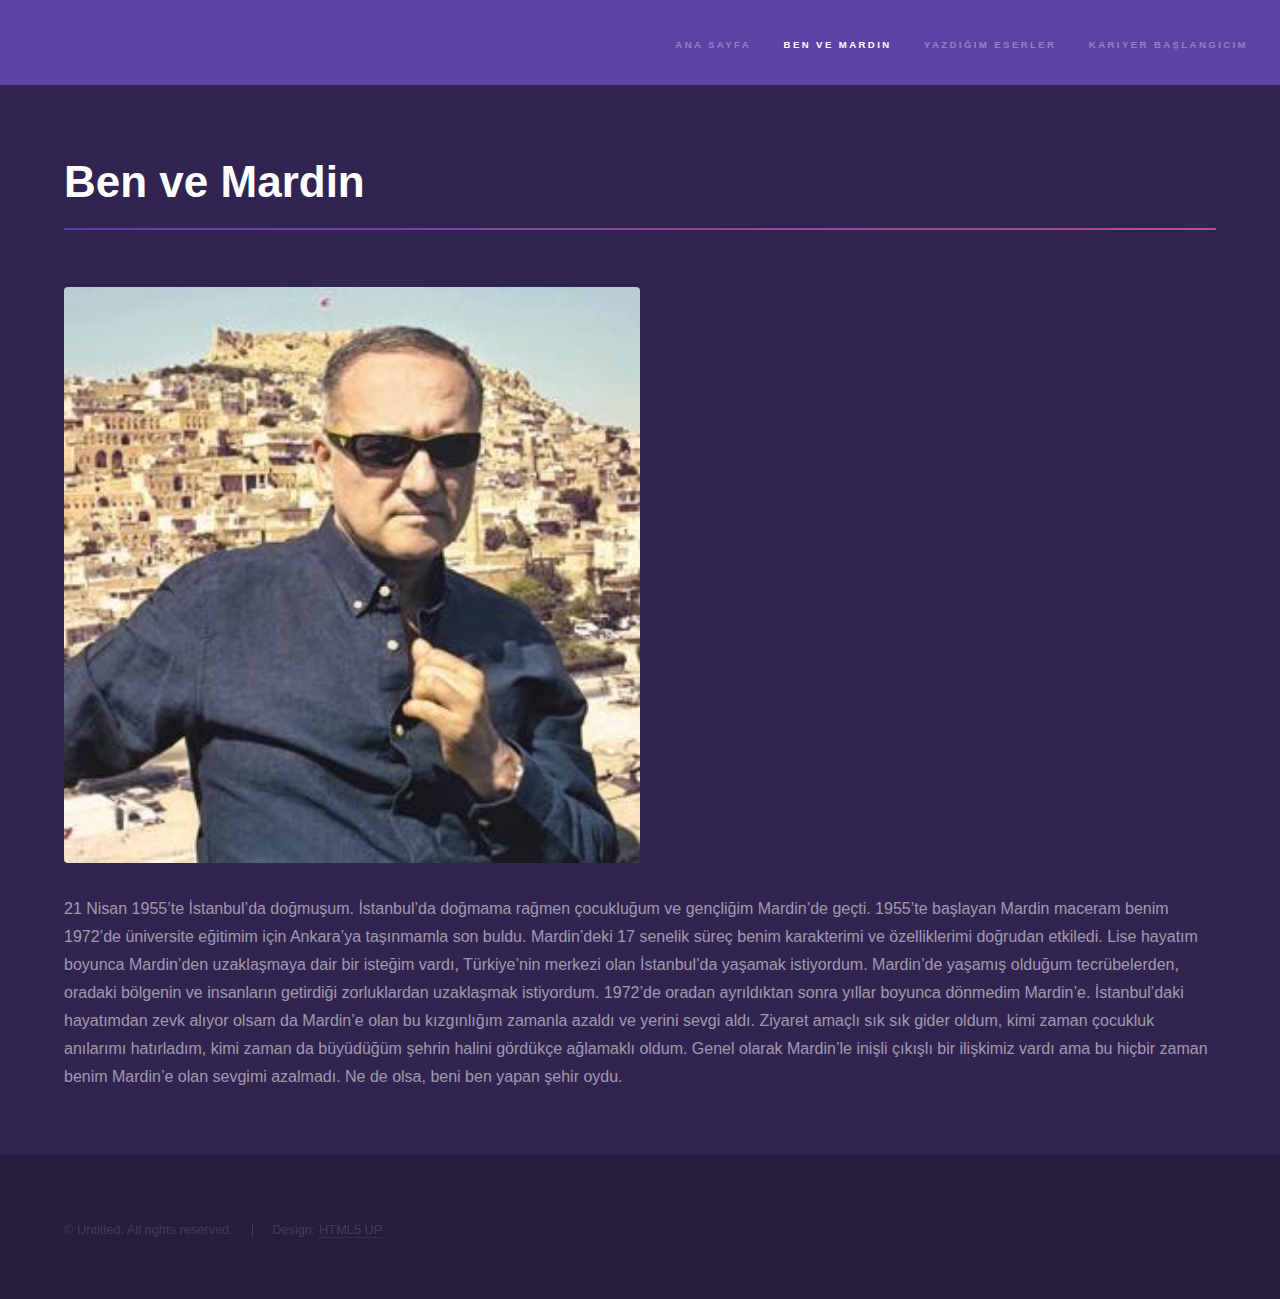
<file: benvemardin.html>
<!DOCTYPE HTML>
<!--
	Hyperspace by HTML5 UP
	html5up.net | @ajlkn
	Free for personal and commercial use under the CCA 3.0 license (html5up.net/license)
-->
<html>
	<head>
		<title>Paranın Cinleri</title>
		<meta charset="utf-8" />
		<meta name="viewport" content="width=device-width, initial-scale=1, user-scalable=no" />
		<link rel="stylesheet" href="assets/css/main.css" />
		<noscript><link rel="stylesheet" href="assets/css/noscript.css" /></noscript>
	</head>
	<body class="is-preload">

		<!-- Header -->
			<header id="header">
				<a href="index.html" class="title"></a>
				<nav>
					<ul>
						<li><a href="index.html">Ana Sayfa</a></li>
						<li><a href="benvemardin.html" class="active">Ben ve Mardin</a></li>
						<li><a href="tumeserlerim.html">Yazdığım Eserler</a></li>
						<!--<li><a href="elements.html">Elements</a></li>-->
						<li><a href="kariyerbaslangicim.html">Kariyer Başlangıcım</a></li>
					</ul>
				</nav>
			</header>

		<!-- Wrapper -->
			<div id="wrapper">

				<!-- Main -->
					<section id="main" class="wrapper">
						<div class="inner">
							<h1 class="major">Ben ve Mardin</h1>
							<span class="image fit"><img src="images/munganvemardin.jpg" alt="" /></span>
							<p>21 Nisan 1955’te İstanbul’da doğmuşum. İstanbul’da doğmama rağmen çocukluğum ve gençliğim Mardin’de geçti. 1955’te başlayan Mardin maceram benim 1972’de üniversite eğitimim için Ankara’ya taşınmamla son buldu. Mardin’deki 17 senelik süreç benim karakterimi ve özelliklerimi doğrudan etkiledi. Lise hayatım boyunca Mardin’den uzaklaşmaya dair bir isteğim vardı, Türkiye’nin merkezi olan İstanbul’da yaşamak istiyordum. Mardin’de yaşamış olduğum tecrübelerden, oradaki bölgenin ve insanların getirdiği zorluklardan uzaklaşmak istiyordum. 1972’de oradan ayrıldıktan sonra yıllar boyunca dönmedim Mardin’e. İstanbul’daki hayatımdan zevk alıyor olsam da Mardin’e olan bu kızgınlığım zamanla azaldı ve yerini sevgi aldı. Ziyaret amaçlı sık sık gider oldum, kimi zaman çocukluk anılarımı hatırladım, kimi zaman da büyüdüğüm şehrin halini gördükçe ağlamaklı oldum. Genel olarak Mardin’le inişli çıkışlı bir ilişkimiz vardı ama bu hiçbir zaman benim Mardin’e olan sevgimi azalmadı. Ne de olsa, beni ben yapan şehir oydu.</p>
						</div>
					</section>

			</div>

		<!-- Footer -->
			<footer id="footer" class="wrapper alt">
				<div class="inner">
					<ul class="menu">
						<li>&copy; Untitled. All rights reserved.</li><li>Design: <a href="http://html5up.net">HTML5 UP</a></li>
					</ul>
				</div>
			</footer>

		<!-- Scripts -->
			<script src="assets/js/jquery.min.js"></script>
			<script src="assets/js/jquery.scrollex.min.js"></script>
			<script src="assets/js/jquery.scrolly.min.js"></script>
			<script src="assets/js/browser.min.js"></script>
			<script src="assets/js/breakpoints.min.js"></script>
			<script src="assets/js/util.js"></script>
			<script src="assets/js/main.js"></script>

	</body>
</html>
</file>
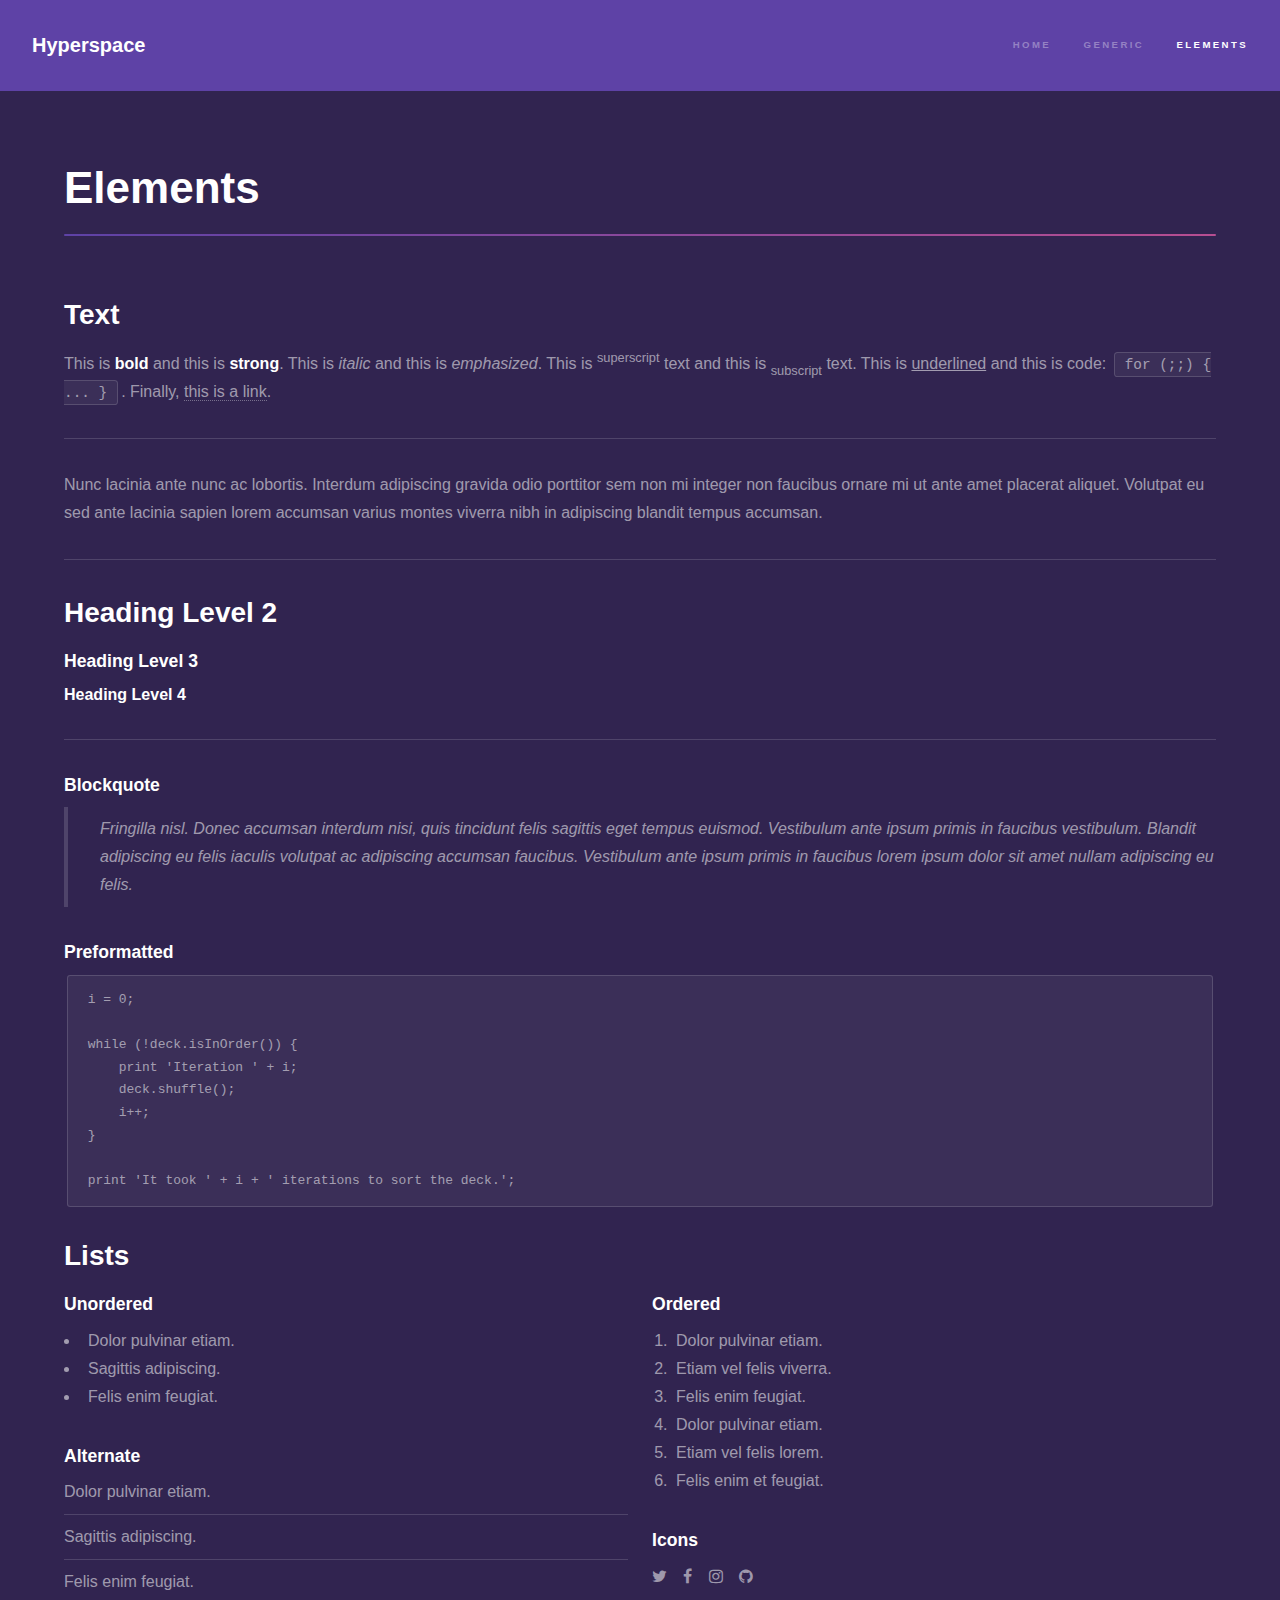
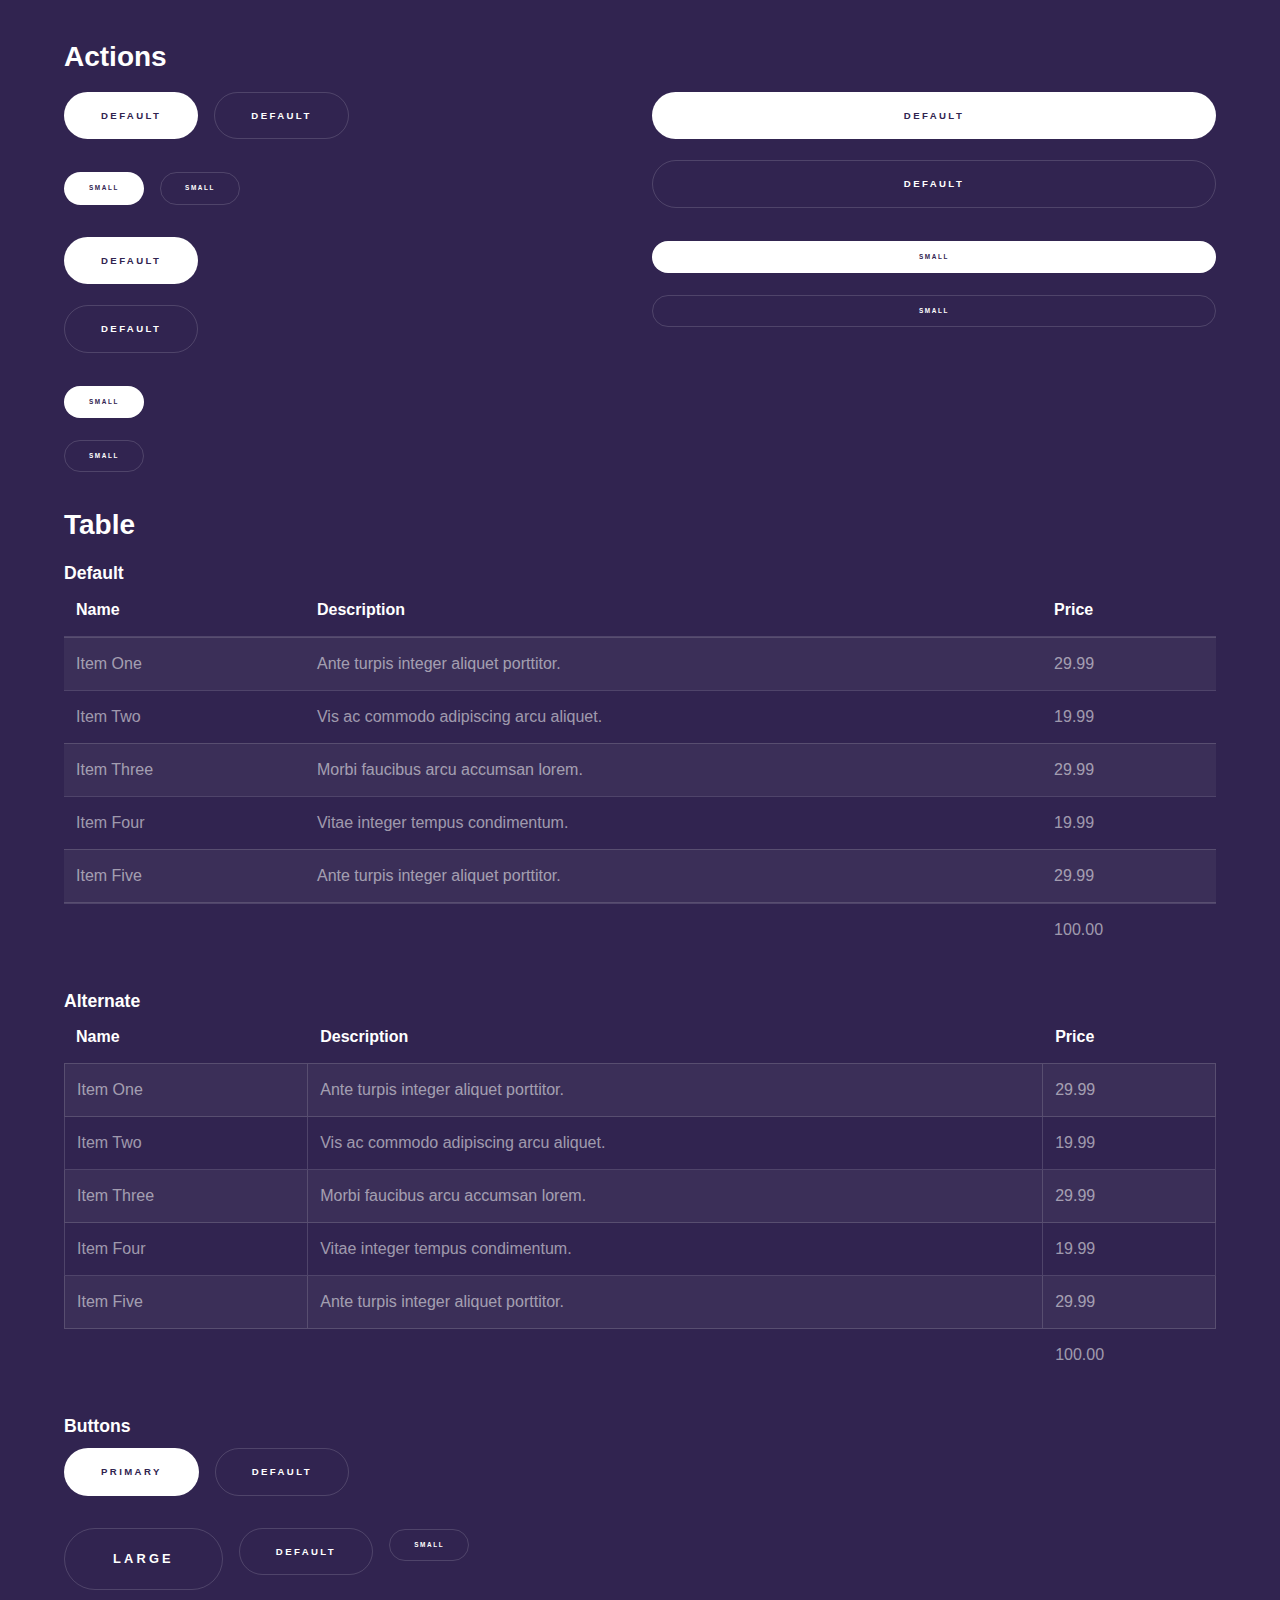
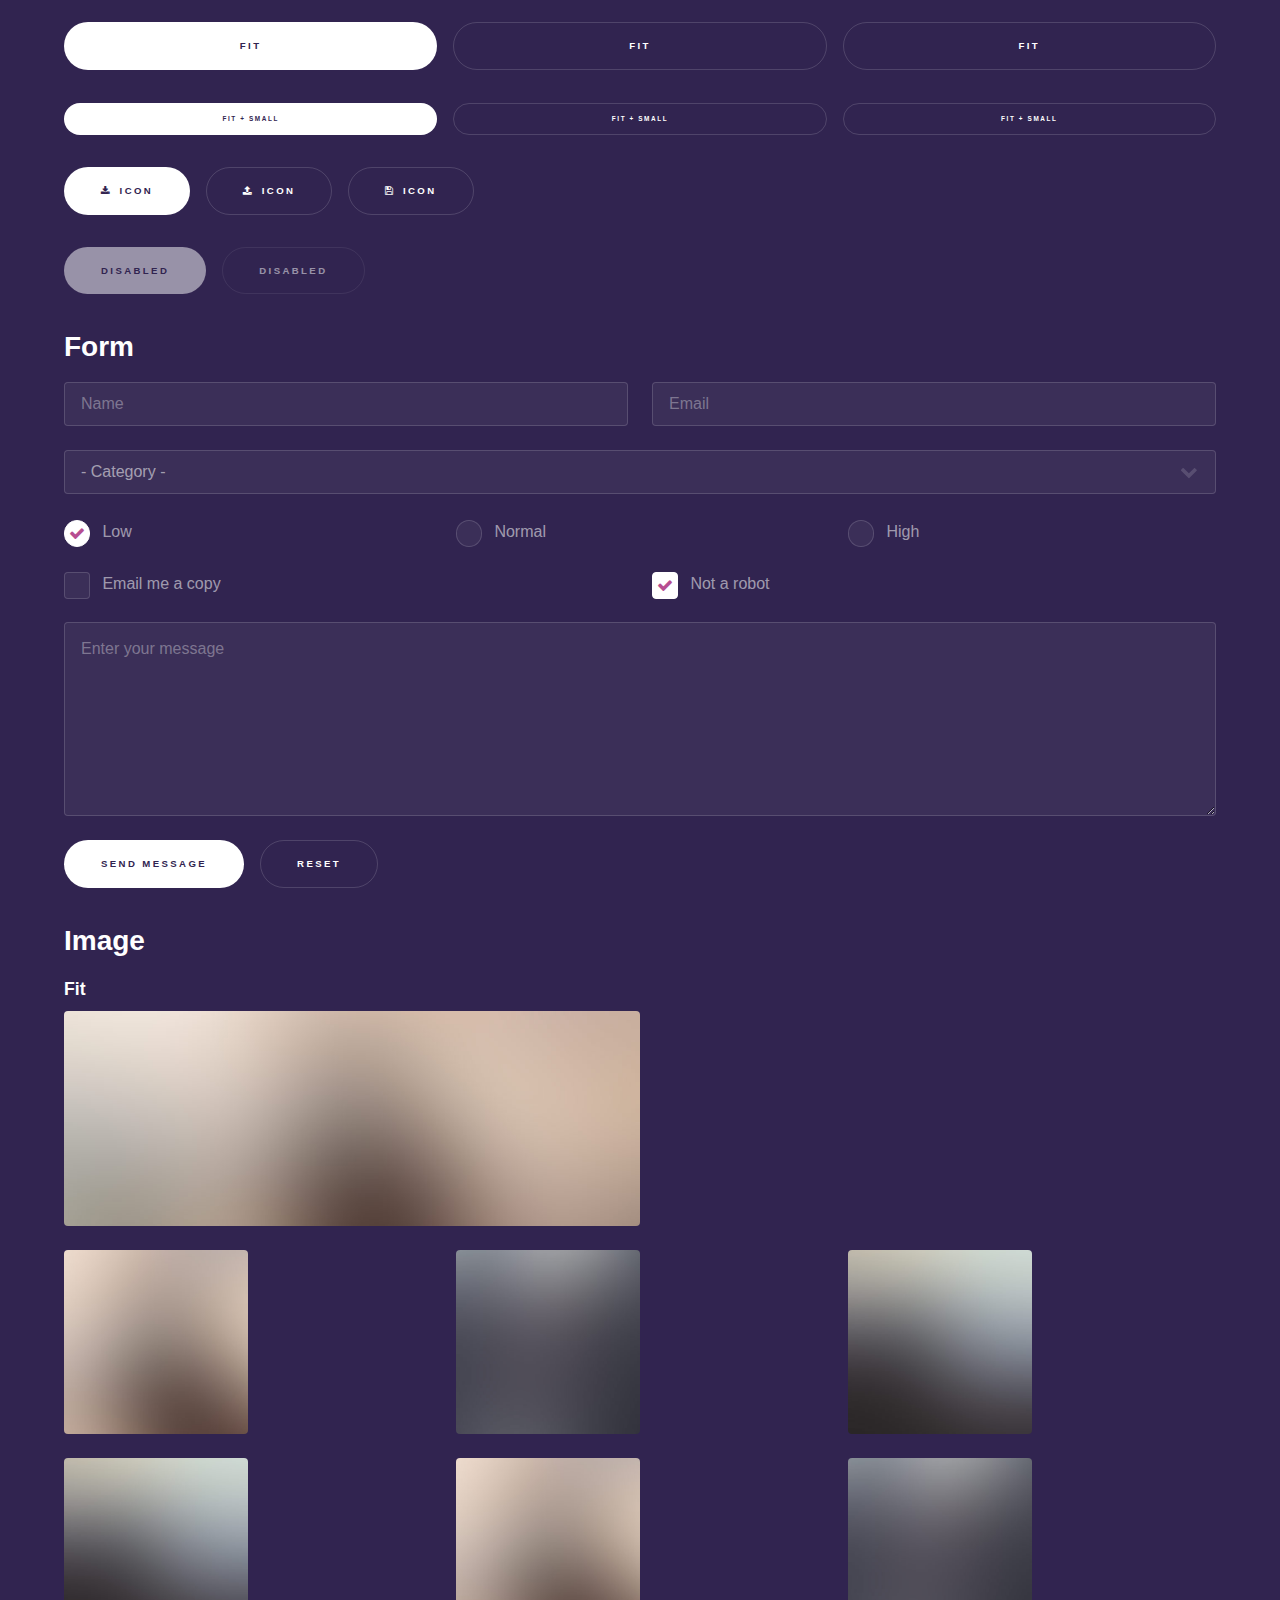
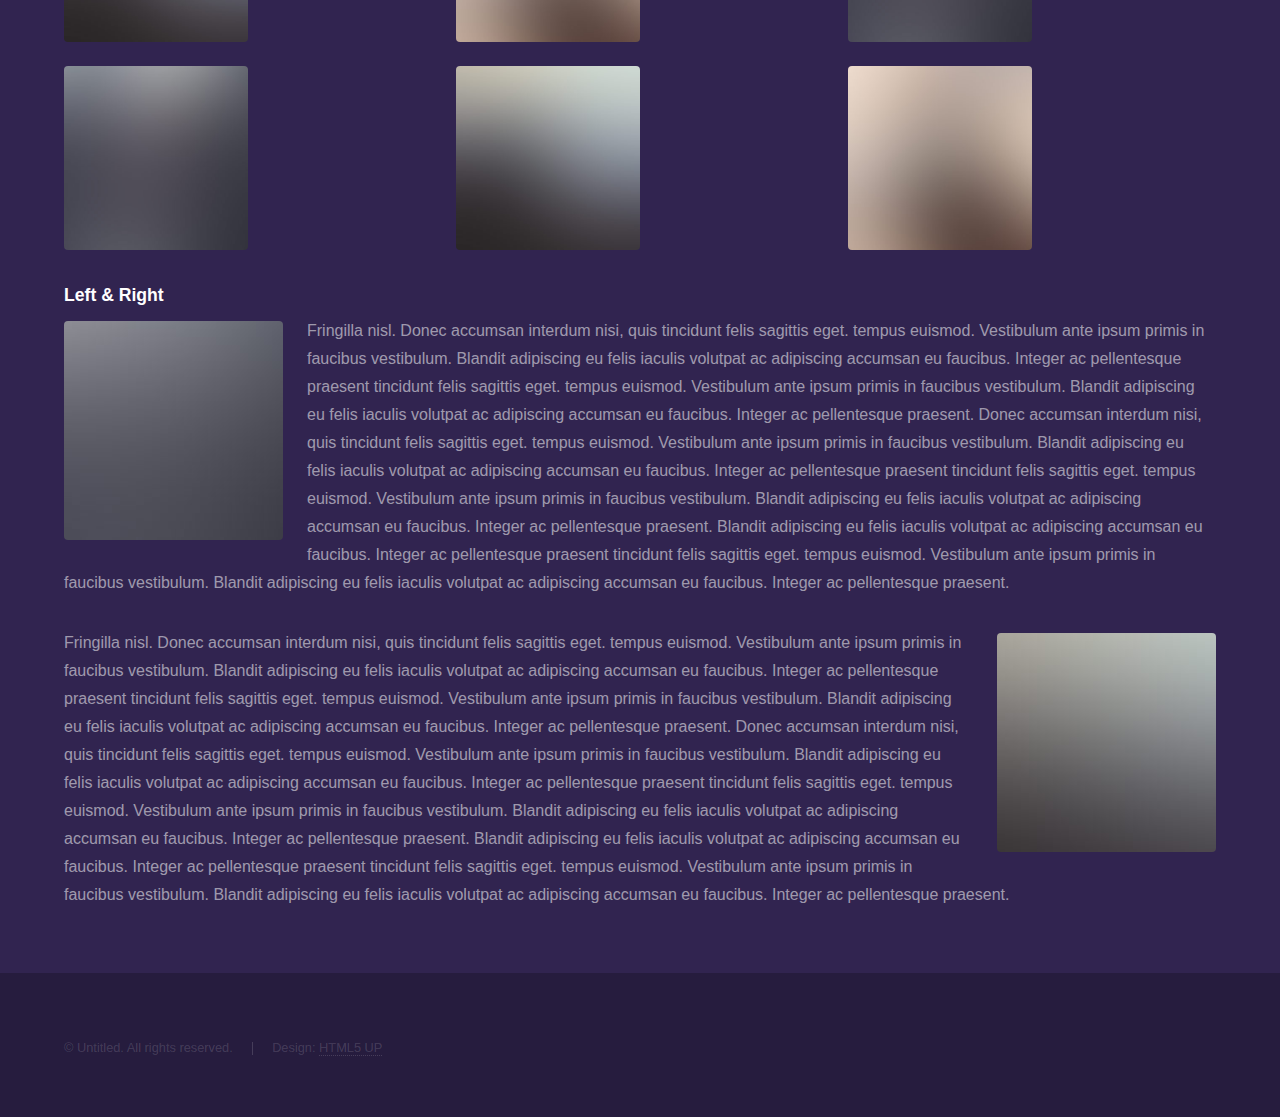
<file: elements.html>
<!DOCTYPE HTML>
<!--
	Hyperspace by HTML5 UP
	html5up.net | @ajlkn
	Free for personal and commercial use under the CCA 3.0 license (html5up.net/license)
-->
<html>
	<head>
		<title>Elements - Hyperspace by HTML5 UP</title>
		<meta charset="utf-8" />
		<meta name="viewport" content="width=device-width, initial-scale=1, user-scalable=no" />
		<link rel="stylesheet" href="assets/css/main.css" />
		<noscript><link rel="stylesheet" href="assets/css/noscript.css" /></noscript>
	</head>
	<body class="is-preload">

		<!-- Header -->
			<header id="header">
				<a href="index.html" class="title">Hyperspace</a>
				<nav>
					<ul>
						<li><a href="index.html">Home</a></li>
						<li><a href="generic.html">Generic</a></li>
						<li><a href="elements.html"  class="active">Elements</a></li>
					</ul>
				</nav>
			</header>

		<!-- Wrapper -->
			<div id="wrapper">

				<!-- Main -->
					<section id="main" class="wrapper">
						<div class="inner">
							<h1 class="major">Elements</h1>

							<!-- Text -->
								<section>
									<h2>Text</h2>
									<p>This is <b>bold</b> and this is <strong>strong</strong>. This is <i>italic</i> and this is <em>emphasized</em>.
									This is <sup>superscript</sup> text and this is <sub>subscript</sub> text.
									This is <u>underlined</u> and this is code: <code>for (;;) { ... }</code>. Finally, <a href="#">this is a link</a>.</p>
									<hr />
									<p>Nunc lacinia ante nunc ac lobortis. Interdum adipiscing gravida odio porttitor sem non mi integer non faucibus ornare mi ut ante amet placerat aliquet. Volutpat eu sed ante lacinia sapien lorem accumsan varius montes viverra nibh in adipiscing blandit tempus accumsan.</p>
									<hr />
									<h2>Heading Level 2</h2>
									<h3>Heading Level 3</h3>
									<h4>Heading Level 4</h4>
									<hr />
									<h3>Blockquote</h3>
									<blockquote>Fringilla nisl. Donec accumsan interdum nisi, quis tincidunt felis sagittis eget tempus euismod. Vestibulum ante ipsum primis in faucibus vestibulum. Blandit adipiscing eu felis iaculis volutpat ac adipiscing accumsan faucibus. Vestibulum ante ipsum primis in faucibus lorem ipsum dolor sit amet nullam adipiscing eu felis.</blockquote>
									<h3>Preformatted</h3>
									<pre><code>i = 0;

while (!deck.isInOrder()) {
    print 'Iteration ' + i;
    deck.shuffle();
    i++;
}

print 'It took ' + i + ' iterations to sort the deck.';</code></pre>
								</section>

							<!-- Lists -->
								<section>
									<h2>Lists</h2>
									<div class="row">
										<div class="col-6 col-12-medium">
											<h3>Unordered</h3>
											<ul>
												<li>Dolor pulvinar etiam.</li>
												<li>Sagittis adipiscing.</li>
												<li>Felis enim feugiat.</li>
											</ul>
											<h3>Alternate</h3>
											<ul class="alt">
												<li>Dolor pulvinar etiam.</li>
												<li>Sagittis adipiscing.</li>
												<li>Felis enim feugiat.</li>
											</ul>
										</div>
										<div class="col-6 col-12-medium">
											<h3>Ordered</h3>
											<ol>
												<li>Dolor pulvinar etiam.</li>
												<li>Etiam vel felis viverra.</li>
												<li>Felis enim feugiat.</li>
												<li>Dolor pulvinar etiam.</li>
												<li>Etiam vel felis lorem.</li>
												<li>Felis enim et feugiat.</li>
											</ol>
											<h3>Icons</h3>
											<ul class="icons">
												<li><a href="#" class="icon fa-twitter"><span class="label">Twitter</span></a></li>
												<li><a href="#" class="icon fa-facebook"><span class="label">Facebook</span></a></li>
												<li><a href="#" class="icon fa-instagram"><span class="label">Instagram</span></a></li>
												<li><a href="#" class="icon fa-github"><span class="label">Github</span></a></li>
											</ul>
										</div>
									</div>
									<h2>Actions</h2>
									<div class="row">
										<div class="col-6 col-12-medium">
											<ul class="actions">
												<li><a href="#" class="button primary">Default</a></li>
												<li><a href="#" class="button">Default</a></li>
											</ul>
											<ul class="actions small">
												<li><a href="#" class="button primary small">Small</a></li>
												<li><a href="#" class="button small">Small</a></li>
											</ul>
											<ul class="actions stacked">
												<li><a href="#" class="button primary">Default</a></li>
												<li><a href="#" class="button">Default</a></li>
											</ul>
											<ul class="actions stacked">
												<li><a href="#" class="button primary small">Small</a></li>
												<li><a href="#" class="button small">Small</a></li>
											</ul>
										</div>
										<div class="col-6 col-12-medium">
											<ul class="actions stacked">
												<li><a href="#" class="button primary fit">Default</a></li>
												<li><a href="#" class="button fit">Default</a></li>
											</ul>
											<ul class="actions stacked">
												<li><a href="#" class="button primary small fit">Small</a></li>
												<li><a href="#" class="button small fit">Small</a></li>
											</ul>
										</div>
									</div>
								</section>

							<!-- Table -->
								<section>
									<h2>Table</h2>
									<h3>Default</h3>
									<div class="table-wrapper">
										<table>
											<thead>
												<tr>
													<th>Name</th>
													<th>Description</th>
													<th>Price</th>
												</tr>
											</thead>
											<tbody>
												<tr>
													<td>Item One</td>
													<td>Ante turpis integer aliquet porttitor.</td>
													<td>29.99</td>
												</tr>
												<tr>
													<td>Item Two</td>
													<td>Vis ac commodo adipiscing arcu aliquet.</td>
													<td>19.99</td>
												</tr>
												<tr>
													<td>Item Three</td>
													<td> Morbi faucibus arcu accumsan lorem.</td>
													<td>29.99</td>
												</tr>
												<tr>
													<td>Item Four</td>
													<td>Vitae integer tempus condimentum.</td>
													<td>19.99</td>
												</tr>
												<tr>
													<td>Item Five</td>
													<td>Ante turpis integer aliquet porttitor.</td>
													<td>29.99</td>
												</tr>
											</tbody>
											<tfoot>
												<tr>
													<td colspan="2"></td>
													<td>100.00</td>
												</tr>
											</tfoot>
										</table>
									</div>

									<h3>Alternate</h3>
									<div class="table-wrapper">
										<table class="alt">
											<thead>
												<tr>
													<th>Name</th>
													<th>Description</th>
													<th>Price</th>
												</tr>
											</thead>
											<tbody>
												<tr>
													<td>Item One</td>
													<td>Ante turpis integer aliquet porttitor.</td>
													<td>29.99</td>
												</tr>
												<tr>
													<td>Item Two</td>
													<td>Vis ac commodo adipiscing arcu aliquet.</td>
													<td>19.99</td>
												</tr>
												<tr>
													<td>Item Three</td>
													<td> Morbi faucibus arcu accumsan lorem.</td>
													<td>29.99</td>
												</tr>
												<tr>
													<td>Item Four</td>
													<td>Vitae integer tempus condimentum.</td>
													<td>19.99</td>
												</tr>
												<tr>
													<td>Item Five</td>
													<td>Ante turpis integer aliquet porttitor.</td>
													<td>29.99</td>
												</tr>
											</tbody>
											<tfoot>
												<tr>
													<td colspan="2"></td>
													<td>100.00</td>
												</tr>
											</tfoot>
										</table>
									</div>
								</section>

							<!-- Buttons -->
								<section>
									<h3>Buttons</h3>
									<ul class="actions">
										<li><a href="#" class="button primary">Primary</a></li>
										<li><a href="#" class="button">Default</a></li>
									</ul>
									<ul class="actions">
										<li><a href="#" class="button large">Large</a></li>
										<li><a href="#" class="button">Default</a></li>
										<li><a href="#" class="button small">Small</a></li>
									</ul>
									<ul class="actions fit">
										<li><a href="#" class="button primary fit">Fit</a></li>
										<li><a href="#" class="button fit">Fit</a></li>
										<li><a href="#" class="button fit">Fit</a></li>
									</ul>
									<ul class="actions fit small">
										<li><a href="#" class="button primary fit small">Fit + Small</a></li>
										<li><a href="#" class="button fit small">Fit + Small</a></li>
										<li><a href="#" class="button fit small">Fit + Small</a></li>
									</ul>
									<ul class="actions">
										<li><a href="#" class="button primary icon fa-download">Icon</a></li>
										<li><a href="#" class="button icon fa-upload">Icon</a></li>
										<li><a href="#" class="button icon fa-save">Icon</a></li>
									</ul>
									<ul class="actions">
										<li><span class="button primary disabled">Disabled</span></li>
										<li><span class="button disabled">Disabled</span></li>
									</ul>
								</section>

							<!-- Form -->
								<section>
									<h2>Form</h2>
									<form method="post" action="#">
										<div class="row gtr-uniform">
											<div class="col-6 col-12-xsmall">
												<input type="text" name="demo-name" id="demo-name" value="" placeholder="Name" />
											</div>
											<div class="col-6 col-12-xsmall">
												<input type="email" name="demo-email" id="demo-email" value="" placeholder="Email" />
											</div>
											<div class="col-12">
												<select name="demo-category" id="demo-category">
													<option value="">- Category -</option>
													<option value="1">Manufacturing</option>
													<option value="1">Shipping</option>
													<option value="1">Administration</option>
													<option value="1">Human Resources</option>
												</select>
											</div>
											<div class="col-4 col-12-small">
												<input type="radio" id="demo-priority-low" name="demo-priority" checked>
												<label for="demo-priority-low">Low</label>
											</div>
											<div class="col-4 col-12-small">
												<input type="radio" id="demo-priority-normal" name="demo-priority">
												<label for="demo-priority-normal">Normal</label>
											</div>
											<div class="col-4 col-12-small">
												<input type="radio" id="demo-priority-high" name="demo-priority">
												<label for="demo-priority-high">High</label>
											</div>
											<div class="col-6 col-12-small">
												<input type="checkbox" id="demo-copy" name="demo-copy">
												<label for="demo-copy">Email me a copy</label>
											</div>
											<div class="col-6 col-12-small">
												<input type="checkbox" id="demo-human" name="demo-human" checked>
												<label for="demo-human">Not a robot</label>
											</div>
											<div class="col-12">
												<textarea name="demo-message" id="demo-message" placeholder="Enter your message" rows="6"></textarea>
											</div>
											<div class="col-12">
												<ul class="actions">
													<li><input type="submit" value="Send Message" class="primary" /></li>
													<li><input type="reset" value="Reset" /></li>
												</ul>
											</div>
										</div>
									</form>
								</section>

							<!-- Image -->
								<section>
									<h2>Image</h2>
									<h3>Fit</h3>
									<div class="box alt">
										<div class="row gtr-uniform">
											<div class="col-12"><span class="image fit"><img src="images/pic04.jpg" alt="" /></span></div>
											<div class="col-4"><span class="image fit"><img src="images/pic01.jpg" alt="" /></span></div>
											<div class="col-4"><span class="image fit"><img src="images/pic02.jpg" alt="" /></span></div>
											<div class="col-4"><span class="image fit"><img src="images/pic03.jpg" alt="" /></span></div>
											<div class="col-4"><span class="image fit"><img src="images/pic03.jpg" alt="" /></span></div>
											<div class="col-4"><span class="image fit"><img src="images/pic01.jpg" alt="" /></span></div>
											<div class="col-4"><span class="image fit"><img src="images/pic02.jpg" alt="" /></span></div>
											<div class="col-4"><span class="image fit"><img src="images/pic02.jpg" alt="" /></span></div>
											<div class="col-4"><span class="image fit"><img src="images/pic03.jpg" alt="" /></span></div>
											<div class="col-4"><span class="image fit"><img src="images/pic01.jpg" alt="" /></span></div>
										</div>
									</div>
									<h3>Left &amp; Right</h3>
									<p><span class="image left"><img src="images/pic05.jpg" alt="" /></span>Fringilla nisl. Donec accumsan interdum nisi, quis tincidunt felis sagittis eget. tempus euismod. Vestibulum ante ipsum primis in faucibus vestibulum. Blandit adipiscing eu felis iaculis volutpat ac adipiscing accumsan eu faucibus. Integer ac pellentesque praesent tincidunt felis sagittis eget. tempus euismod. Vestibulum ante ipsum primis in faucibus vestibulum. Blandit adipiscing eu felis iaculis volutpat ac adipiscing accumsan eu faucibus. Integer ac pellentesque praesent. Donec accumsan interdum nisi, quis tincidunt felis sagittis eget. tempus euismod. Vestibulum ante ipsum primis in faucibus vestibulum. Blandit adipiscing eu felis iaculis volutpat ac adipiscing accumsan eu faucibus. Integer ac pellentesque praesent tincidunt felis sagittis eget. tempus euismod. Vestibulum ante ipsum primis in faucibus vestibulum. Blandit adipiscing eu felis iaculis volutpat ac adipiscing accumsan eu faucibus. Integer ac pellentesque praesent. Blandit adipiscing eu felis iaculis volutpat ac adipiscing accumsan eu faucibus. Integer ac pellentesque praesent tincidunt felis sagittis eget. tempus euismod. Vestibulum ante ipsum primis in faucibus vestibulum. Blandit adipiscing eu felis iaculis volutpat ac adipiscing accumsan eu faucibus. Integer ac pellentesque praesent.</p>
									<p><span class="image right"><img src="images/pic06.jpg" alt="" /></span>Fringilla nisl. Donec accumsan interdum nisi, quis tincidunt felis sagittis eget. tempus euismod. Vestibulum ante ipsum primis in faucibus vestibulum. Blandit adipiscing eu felis iaculis volutpat ac adipiscing accumsan eu faucibus. Integer ac pellentesque praesent tincidunt felis sagittis eget. tempus euismod. Vestibulum ante ipsum primis in faucibus vestibulum. Blandit adipiscing eu felis iaculis volutpat ac adipiscing accumsan eu faucibus. Integer ac pellentesque praesent. Donec accumsan interdum nisi, quis tincidunt felis sagittis eget. tempus euismod. Vestibulum ante ipsum primis in faucibus vestibulum. Blandit adipiscing eu felis iaculis volutpat ac adipiscing accumsan eu faucibus. Integer ac pellentesque praesent tincidunt felis sagittis eget. tempus euismod. Vestibulum ante ipsum primis in faucibus vestibulum. Blandit adipiscing eu felis iaculis volutpat ac adipiscing accumsan eu faucibus. Integer ac pellentesque praesent. Blandit adipiscing eu felis iaculis volutpat ac adipiscing accumsan eu faucibus. Integer ac pellentesque praesent tincidunt felis sagittis eget. tempus euismod. Vestibulum ante ipsum primis in faucibus vestibulum. Blandit adipiscing eu felis iaculis volutpat ac adipiscing accumsan eu faucibus. Integer ac pellentesque praesent.</p>
								</section>

						</div>
					</section>

			</div>

		<!-- Footer -->
			<footer id="footer" class="wrapper alt">
				<div class="inner">
					<ul class="menu">
						<li>&copy; Untitled. All rights reserved.</li><li>Design: <a href="http://html5up.net">HTML5 UP</a></li>
					</ul>
				</div>
			</footer>

		<!-- Scripts -->
			<script src="assets/js/jquery.min.js"></script>
			<script src="assets/js/jquery.scrollex.min.js"></script>
			<script src="assets/js/jquery.scrolly.min.js"></script>
			<script src="assets/js/browser.min.js"></script>
			<script src="assets/js/breakpoints.min.js"></script>
			<script src="assets/js/util.js"></script>
			<script src="assets/js/main.js"></script>

	</body>
</html>
</file>
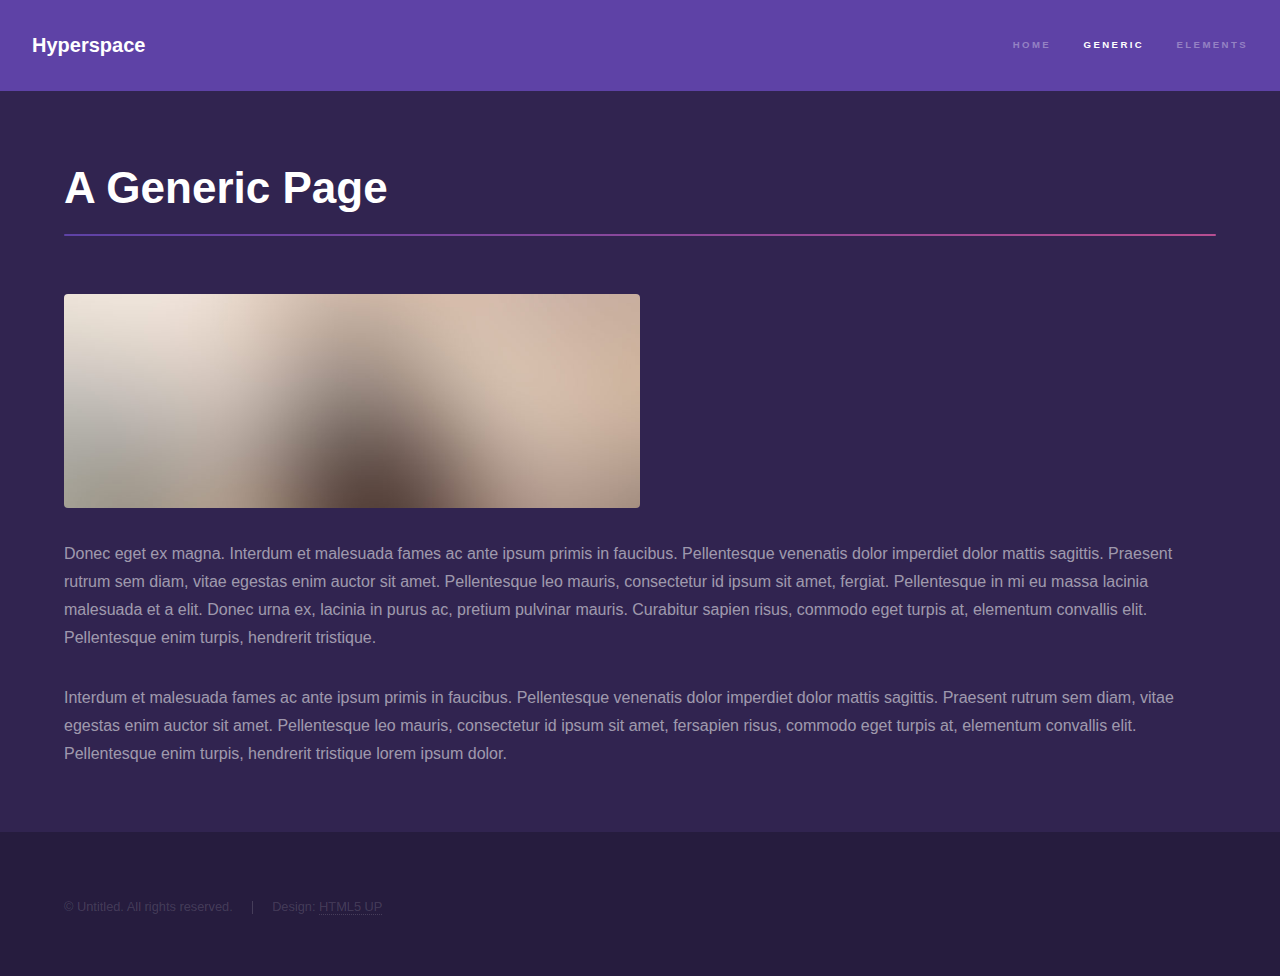
<file: generic.html>
<!DOCTYPE HTML>
<!--
	Hyperspace by HTML5 UP
	html5up.net | @ajlkn
	Free for personal and commercial use under the CCA 3.0 license (html5up.net/license)
-->
<html>
	<head>
		<title>Generic - Hyperspace by HTML5 UP</title>
		<meta charset="utf-8" />
		<meta name="viewport" content="width=device-width, initial-scale=1, user-scalable=no" />
		<link rel="stylesheet" href="assets/css/main.css" />
		<noscript><link rel="stylesheet" href="assets/css/noscript.css" /></noscript>
	</head>
	<body class="is-preload">

		<!-- Header -->
			<header id="header">
				<a href="index.html" class="title">Hyperspace</a>
				<nav>
					<ul>
						<li><a href="index.html">Home</a></li>
						<li><a href="generic.html" class="active">Generic</a></li>
						<li><a href="elements.html">Elements</a></li>
					</ul>
				</nav>
			</header>

		<!-- Wrapper -->
			<div id="wrapper">

				<!-- Main -->
					<section id="main" class="wrapper">
						<div class="inner">
							<h1 class="major">A Generic Page</h1>
							<span class="image fit"><img src="images/pic04.jpg" alt="" /></span>
							<p>Donec eget ex magna. Interdum et malesuada fames ac ante ipsum primis in faucibus. Pellentesque venenatis dolor imperdiet dolor mattis sagittis. Praesent rutrum sem diam, vitae egestas enim auctor sit amet. Pellentesque leo mauris, consectetur id ipsum sit amet, fergiat. Pellentesque in mi eu massa lacinia malesuada et a elit. Donec urna ex, lacinia in purus ac, pretium pulvinar mauris. Curabitur sapien risus, commodo eget turpis at, elementum convallis elit. Pellentesque enim turpis, hendrerit tristique.</p>
							<p>Interdum et malesuada fames ac ante ipsum primis in faucibus. Pellentesque venenatis dolor imperdiet dolor mattis sagittis. Praesent rutrum sem diam, vitae egestas enim auctor sit amet. Pellentesque leo mauris, consectetur id ipsum sit amet, fersapien risus, commodo eget turpis at, elementum convallis elit. Pellentesque enim turpis, hendrerit tristique lorem ipsum dolor.</p>
						</div>
					</section>

			</div>

		<!-- Footer -->
			<footer id="footer" class="wrapper alt">
				<div class="inner">
					<ul class="menu">
						<li>&copy; Untitled. All rights reserved.</li><li>Design: <a href="http://html5up.net">HTML5 UP</a></li>
					</ul>
				</div>
			</footer>

		<!-- Scripts -->
			<script src="assets/js/jquery.min.js"></script>
			<script src="assets/js/jquery.scrollex.min.js"></script>
			<script src="assets/js/jquery.scrolly.min.js"></script>
			<script src="assets/js/browser.min.js"></script>
			<script src="assets/js/breakpoints.min.js"></script>
			<script src="assets/js/util.js"></script>
			<script src="assets/js/main.js"></script>

	</body>
</html>
</file>
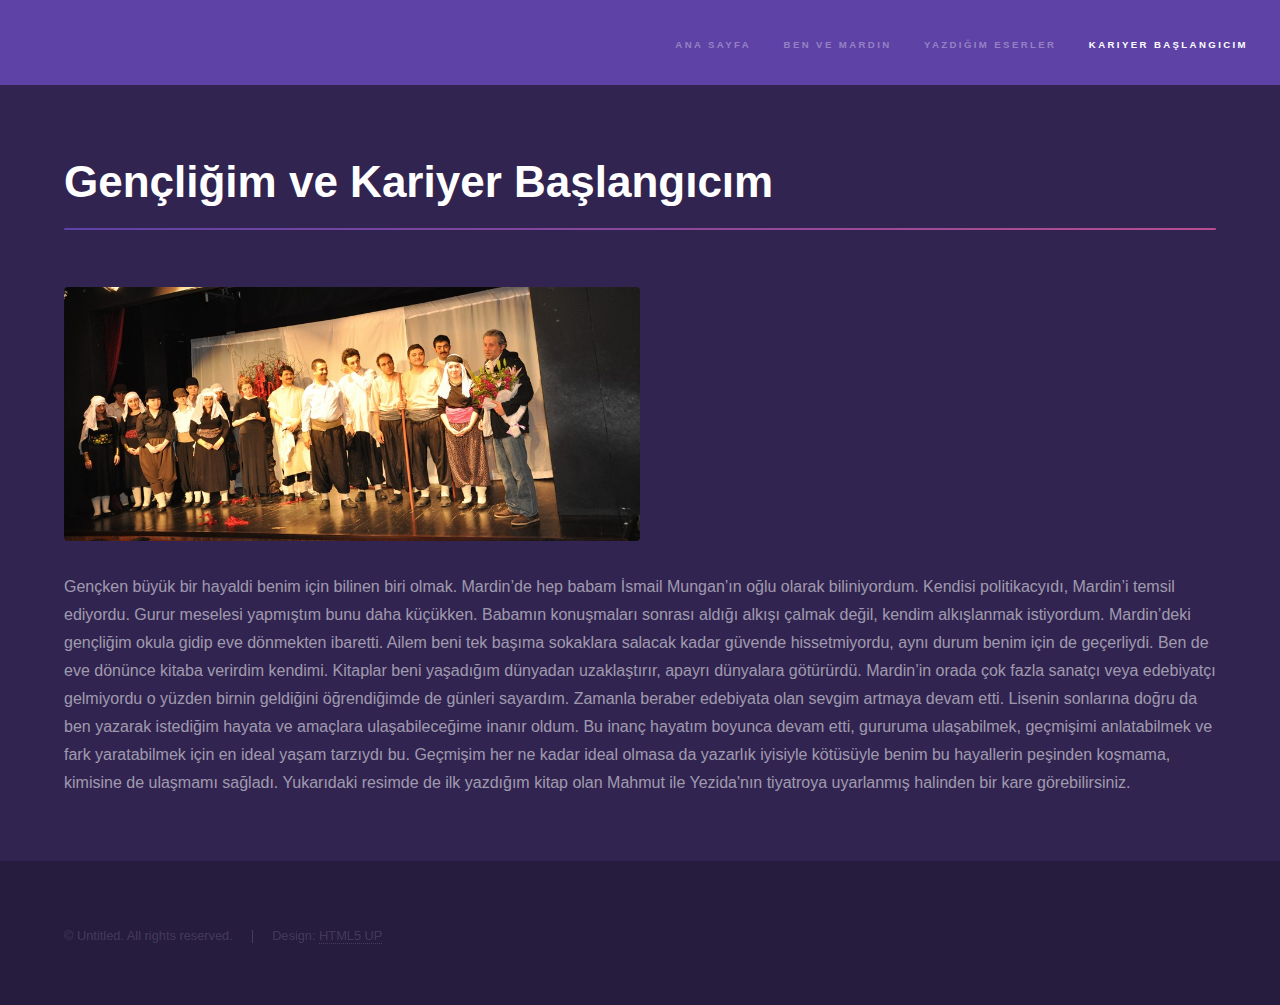
<file: kariyerbaslangicim.html>
<!DOCTYPE HTML>
<!--
	Hyperspace by HTML5 UP
	html5up.net | @ajlkn
	Free for personal and commercial use under the CCA 3.0 license (html5up.net/license)
-->
<html>
	<head>
		<title>Paranın Cinleri</title>
		<meta charset="utf-8" />
		<meta name="viewport" content="width=device-width, initial-scale=1, user-scalable=no" />
		<link rel="stylesheet" href="assets/css/main.css" />
		<noscript><link rel="stylesheet" href="assets/css/noscript.css" /></noscript>
	</head>
	<body class="is-preload">

		<!-- Header -->
			<header id="header">
				<a href="index.html" class="title"></a>
				<nav>
					<ul>
						<li><a href="index.html">Ana Sayfa</a></li>
						<li><a href="benvemardin.html">Ben ve Mardin</a></li>
						<li><a href="tumeserlerim.html">Yazdığım Eserler</a></li>
						<li><a href="kariyerbaslangicim.html" class="active">Kariyer Başlangıcım</a></li>
					</ul>
				</nav>
			</header>

		<!-- Wrapper -->
			<div id="wrapper">

				<!-- Main -->
					<section id="main" class="wrapper">
						<div class="inner">
							<h1 class="major">Gençliğim ve Kariyer Başlangıcım</h1>
							<span class="image fit"><img src="images/kariyerbaslangic.jpg" alt="" /></span>
							<p>Gençken büyük bir hayaldi benim için bilinen biri olmak. Mardin’de hep babam İsmail Mungan’ın oğlu olarak biliniyordum. Kendisi politikacyıdı, Mardin’i temsil ediyordu. Gurur meselesi yapmıştım bunu daha küçükken. Babamın konuşmaları sonrası aldığı alkışı çalmak değil, kendim alkışlanmak istiyordum. Mardin’deki gençliğim okula gidip eve dönmekten ibaretti. Ailem beni tek başıma sokaklara salacak kadar güvende hissetmiyordu, aynı durum benim için de geçerliydi. Ben de eve dönünce kitaba verirdim kendimi. Kitaplar beni yaşadığım dünyadan uzaklaştırır, apayrı dünyalara götürürdü. Mardin’in orada çok fazla sanatçı veya edebiyatçı gelmiyordu o yüzden birnin geldiğini öğrendiğimde de günleri sayardım. Zamanla beraber edebiyata olan sevgim artmaya devam etti. Lisenin sonlarına doğru da ben yazarak istediğim hayata ve amaçlara ulaşabileceğime inanır oldum. Bu inanç hayatım boyunca devam etti, gururuma ulaşabilmek, geçmişimi anlatabilmek ve fark yaratabilmek için en ideal yaşam tarzıydı bu. Geçmişim her ne kadar ideal olmasa da yazarlık iyisiyle kötüsüyle benim bu hayallerin peşinden koşmama, kimisine de ulaşmamı sağladı. Yukarıdaki resimde de ilk yazdığım kitap olan Mahmut ile Yezida'nın tiyatroya uyarlanmış halinden bir kare görebilirsiniz.</p>
						</div>
					</section>

			</div>

		<!-- Footer -->
			<footer id="footer" class="wrapper alt">
				<div class="inner">
					<ul class="menu">
						<li>&copy; Untitled. All rights reserved.</li><li>Design: <a href="http://html5up.net">HTML5 UP</a></li>
					</ul>
				</div>
			</footer>

		<!-- Scripts -->
			<script src="assets/js/jquery.min.js"></script>
			<script src="assets/js/jquery.scrollex.min.js"></script>
			<script src="assets/js/jquery.scrolly.min.js"></script>
			<script src="assets/js/browser.min.js"></script>
			<script src="assets/js/breakpoints.min.js"></script>
			<script src="assets/js/util.js"></script>
			<script src="assets/js/main.js"></script>

	</body>
</html>
</file>
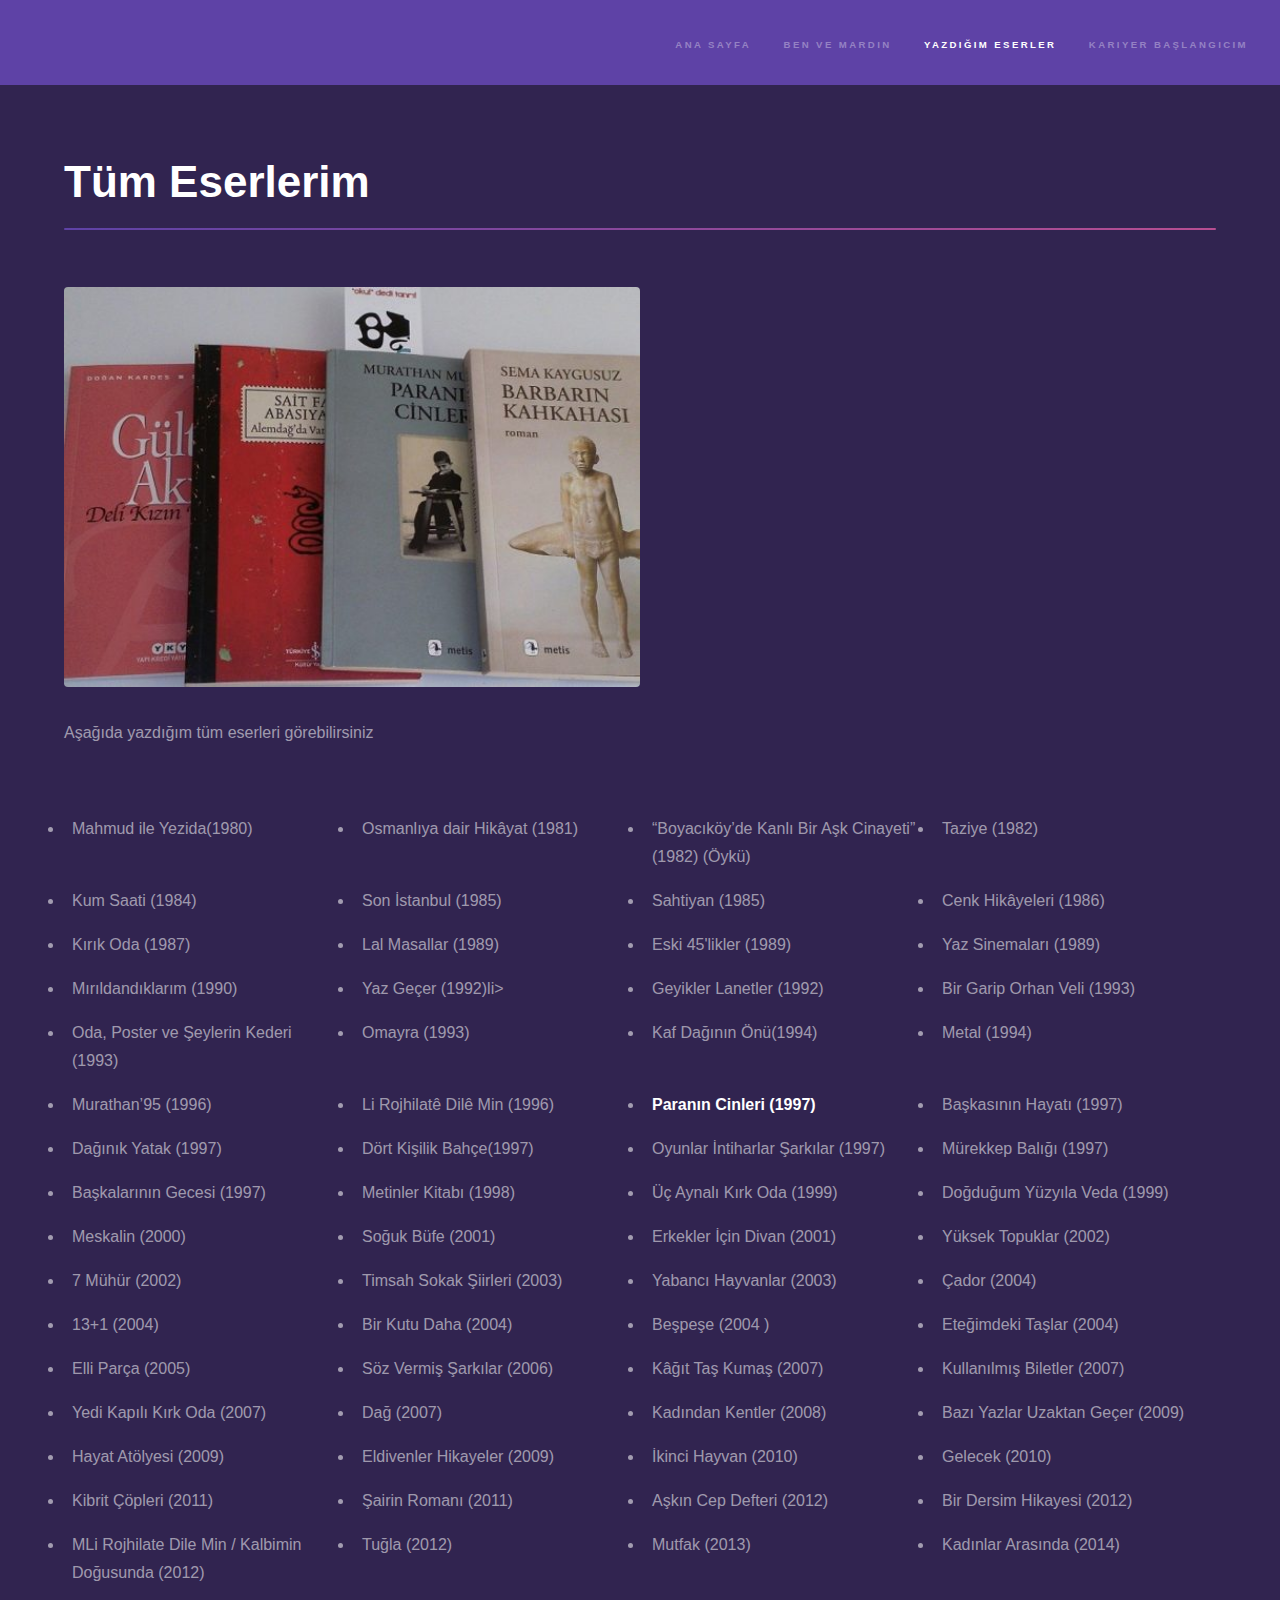
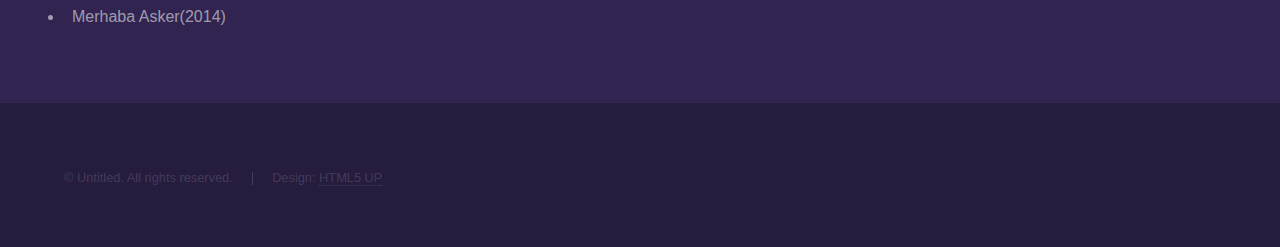
<file: tumeserlerim.html>
<!DOCTYPE HTML>
<!--
	Hyperspace by HTML5 UP
	html5up.net | @ajlkn
	Free for personal and commercial use under the CCA 3.0 license (html5up.net/license)
-->
<html>
	<head>
		<title>Paranın Cinleri</title>
		<meta charset="utf-8" />
		<meta name="viewport" content="width=device-width, initial-scale=1, user-scalable=no" />
		<link rel="stylesheet" href="assets/css/main.css" />
		<noscript><link rel="stylesheet" href="assets/css/noscript.css" /></noscript>
	</head>
	<body class="is-preload">

		<!-- Header -->
			<header id="header">
				<a href="index.html" class="title"></a>
				<nav>
					<ul>
						<li><a href="index.html">Ana Sayfa</a></li>
						<li><a href="benvemardin.html">Ben ve Mardin</a></li>
						<li><a href="tumeserlerim.html" class="active">Yazdığım Eserler</a></li>
						<li><a href="kariyerbaslangicim.html">Kariyer Başlangıcım</a></li>
					</ul>
				</nav>
			</header>

		<!-- Wrapper -->
			<div id="wrapper">

				<!-- Main -->
					<section id="main" class="wrapper">
						<div class="inner">
							<h1 class="major">Tüm Eserlerim</h1>
							<span class="image fit"><img src="images/tumeserlerim.jpg" alt="" /></span>
							<p>Aşağıda yazdığım tüm eserleri görebilirsiniz</p><br>
							<ul>
							<div class="row">
								<div class="column">
									<li>Mahmud ile Yezida(1980)</li>
								</div>
								<div class="column">
									<li>Osmanlıya dair Hikâyat (1981)</li>
								</div>
								<div class="column">
									<li>“Boyacıköy’de Kanlı Bir Aşk Cinayeti” (1982) (Öykü)</li>
								</div>
								<div class="column">
									<li>Taziye (1982)</li>
								</div>
							</div>
							<div class="row">
								<div class="column">
									<li>Kum Saati (1984)</li>
								</div>
								<div class="column">
									<li>Son İstanbul (1985)</li>
								</div>
								<div class="column">
									<li>Sahtiyan (1985)</li>
								</div>
								<div class="column">
									<li>Cenk Hikâyeleri (1986)</li>
								</div>
							</div>
							<div class="row">
								<div class="column">
									<li>Kırık Oda (1987)</li>
								</div>
								<div class="column">
									<li>Lal Masallar (1989)</li>
								</div>
								<div class="column">
									<li>Eski 45'likler (1989)</li>
								</div>
								<div class="column">
									<li>Yaz Sinemaları (1989)</li>
								</div>
							</div>
							<div class="row">
								<div class="column">
									<li>Mırıldandıklarım (1990)</li>
								</div>
								<div class="column">
									<li>Yaz Geçer (1992)li>
								</div>
								<div class="column">
									<li>Geyikler Lanetler (1992)</li>
								</div>
								<div class="column">
									<li>Bir Garip Orhan Veli (1993)</li>
								</div>
							</div>
							<div class="row">
								<div class="column">
									<li>Oda, Poster ve Şeylerin Kederi (1993)</li>
								</div>
								<div class="column">
									<li>Omayra (1993)</li>
								</div>
								<div class="column">
									<li>Kaf Dağının Önü(1994)</li>
								</div>
								<div class="column">
									<li>Metal (1994)</li>
								</div>
							</div>
							<div class="row">
								<div class="column">
									<li>Murathan’95 (1996)</li>
								</div>
								<div class="column">
									<li>Li Rojhilatê Dilê Min (1996)</li>
								</div>
								<div class="column">
									<li><strong>Paranın Cinleri (1997)</strong></li>
								</div>
								<div class="column">
									<li>Başkasının Hayatı (1997)</li>
								</div>
							</div>
							<div class="row">
								<div class="column">
									<li>Dağınık Yatak (1997)</li>
								</div>
								<div class="column">
									<li>Dört Kişilik Bahçe(1997)</li>
								</div>
								<div class="column">
									<li>Oyunlar İntiharlar Şarkılar (1997)</li>
								</div>
								<div class="column">
									<li>Mürekkep Balığı (1997)</li>
								</div>
							</div>
							<div class="row">
								<div class="column">
									<li>Başkalarının Gecesi (1997)</li>
								</div>
								<div class="column">
									<li>Metinler Kitabı (1998)</li>
								</div>
								<div class="column">
									<li>Üç Aynalı Kırk Oda (1999)</li>
								</div>
								<div class="column">
									<li>Doğduğum Yüzyıla Veda (1999)</li>
								</div>
							</div>
							<div class="row">
								<div class="column">
									<li>Meskalin (2000)</li>
								</div>
								<div class="column">
									<li>Soğuk Büfe (2001)</li>
								</div>
								<div class="column">
									<li>Erkekler İçin Divan (2001)</li>
								</div>
								<div class="column">
									<li>Yüksek Topuklar (2002)</li>
								</div>
							</div>
							<div class="row">
								<div class="column">
									<li>7 Mühür (2002)</li>
								</div>
								<div class="column">
									<li>Timsah Sokak Şiirleri (2003)</li>
								</div>
								<div class="column">
									<li>Yabancı Hayvanlar (2003)</li>
								</div>
								<div class="column">
									<li>Çador (2004)</li>
								</div>
							</div>
							<div class="row">
								<div class="column">
									<li>13+1 (2004)</li>
								</div>
								<div class="column">
									<li>Bir Kutu Daha (2004)</li>
								</div>
								<div class="column">
									<li>Beşpeşe (2004 )</li>
								</div>
								<div class="column">
									<li>Eteğimdeki Taşlar (2004)</li>
								</div>
							</div>
							<div class="row">
								<div class="column">
									<li>Elli Parça (2005)</li>
								</div>
								<div class="column">
									<li>Söz Vermiş Şarkılar (2006)</li>
								</div>
								<div class="column">
									<li>Kâğıt Taş Kumaş (2007)</li>
								</div>
								<div class="column">
									<li>Kullanılmış Biletler (2007)</li>
								</div>
							</div>
							<div class="row">
								<div class="column">
									<li>Yedi Kapılı Kırk Oda (2007)</li>
								</div>
								<div class="column">
									<li>Dağ (2007)</li>
								</div>
								<div class="column">
									<li>Kadından Kentler (2008)</li>
								</div>
								<div class="column">
									<li>Bazı Yazlar Uzaktan Geçer (2009)</li>
								</div>
							</div>
							<div class="row">
								<div class="column">
									<li>Hayat Atölyesi (2009)</li>
								</div>
								<div class="column">
									<li>Eldivenler Hikayeler (2009)</li>
								</div>
								<div class="column">
									<li>İkinci Hayvan (2010)</li>
								</div>
								<div class="column">
									<li>Gelecek (2010)</li>
								</div>
							</div>
							<div class="row">
								<div class="column">
									<li>Kibrit Çöpleri (2011)</li>
								</div>
								<div class="column">
									<li>Şairin Romanı (2011)</li>
								</div>
								<div class="column">
									<li>Aşkın Cep Defteri (2012)</li>
								</div>
								<div class="column">
									<li>Bir Dersim Hikayesi (2012)</li>
								</div>
							</div>
							<div class="row">
								<div class="column">
									<li>MLi Rojhilate Dile Min / Kalbimin Doğusunda (2012)</li>
								</div>
								<div class="column">
									<li>Tuğla (2012)</li>
								</div>
								<div class="column">
									<li>Mutfak (2013)</li>
								</div>
								<div class="column">
									<li>Kadınlar Arasında (2014)</li>
								</div>
							</div>
							<div class="row">
								<div class="column">
									<li>Merhaba Asker(2014)</li>
								</div>
							</div>							
							</ul>
						</div>
					</section>

			</div>

		<!-- Footer -->
			<footer id="footer" class="wrapper alt">
				<div class="inner">
					<ul class="menu">
						<li>&copy; Untitled. All rights reserved.</li><li>Design: <a href="http://html5up.net">HTML5 UP</a></li>
					</ul>
				</div>
			</footer>

		<!-- Scripts -->
			<script src="assets/js/jquery.min.js"></script>
			<script src="assets/js/jquery.scrollex.min.js"></script>
			<script src="assets/js/jquery.scrolly.min.js"></script>
			<script src="assets/js/browser.min.js"></script>
			<script src="assets/js/breakpoints.min.js"></script>
			<script src="assets/js/util.js"></script>
			<script src="assets/js/main.js"></script>

	</body>
</html>
</file>
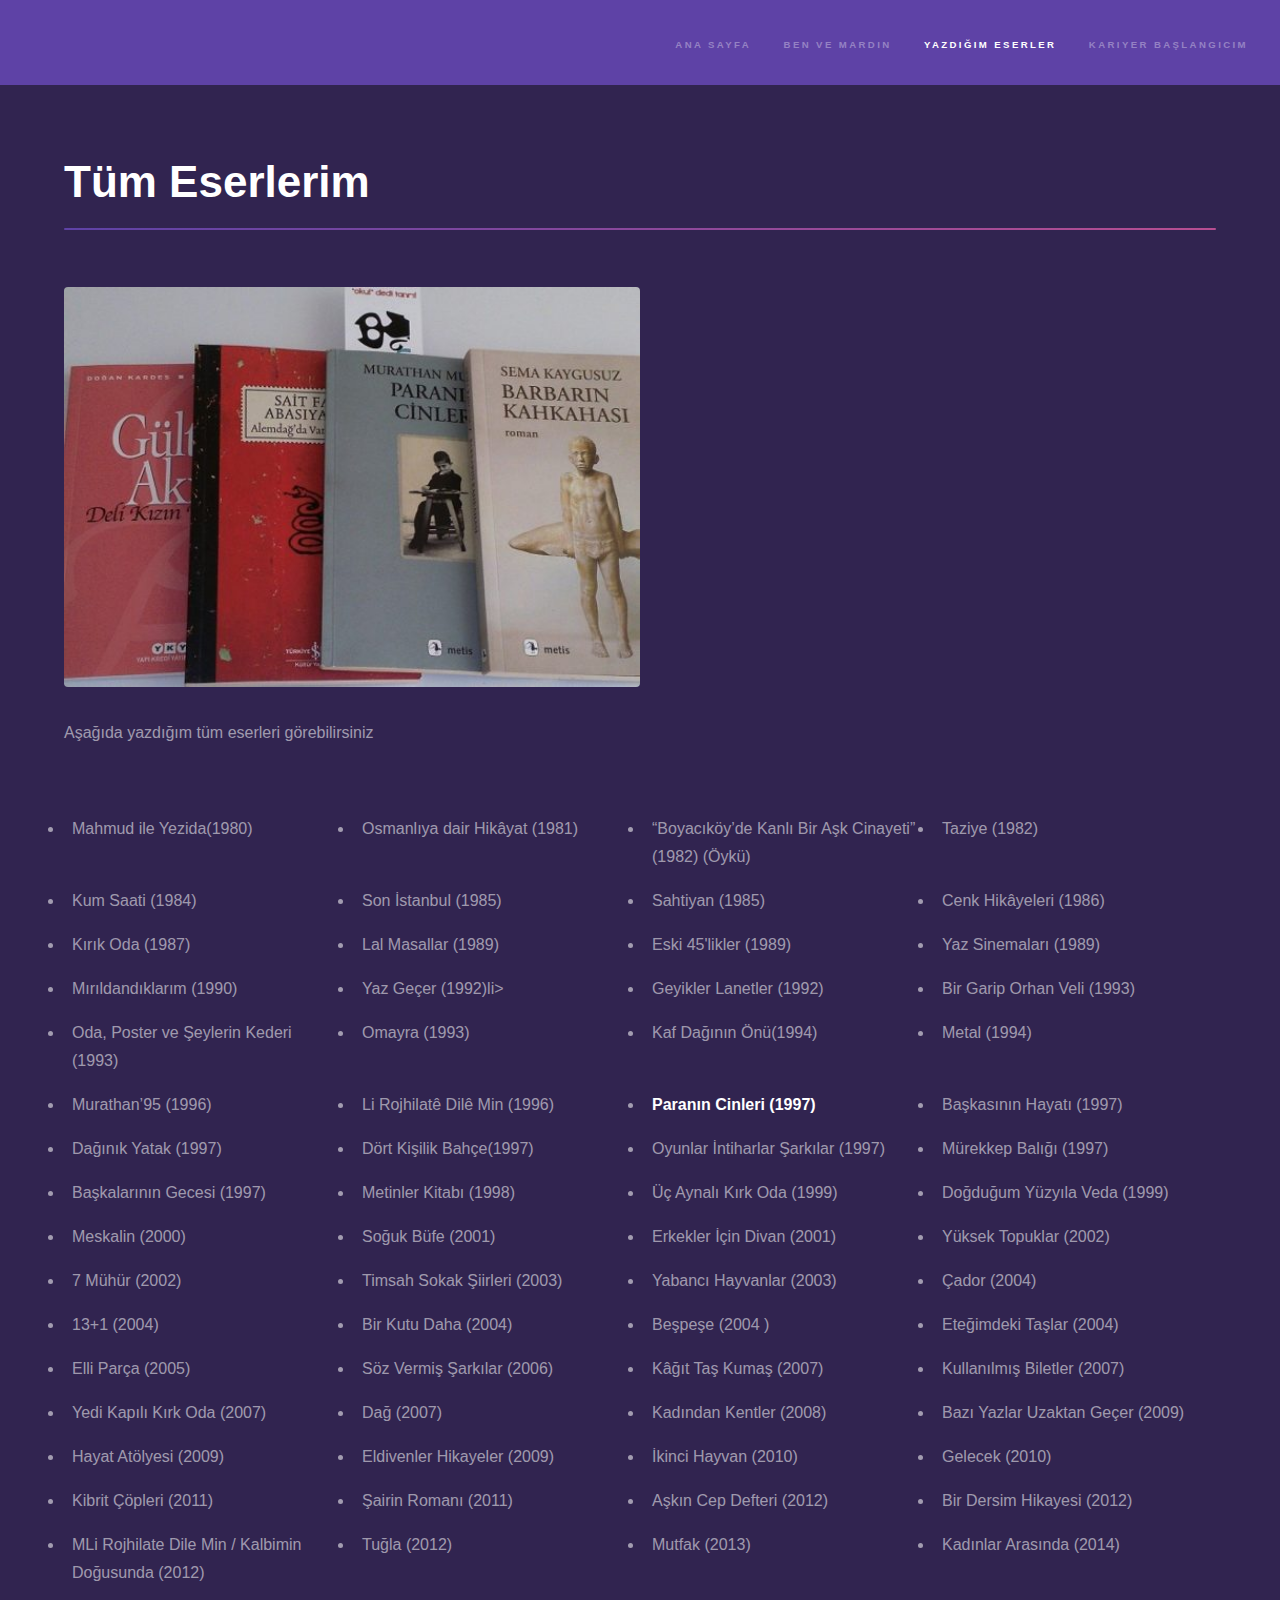
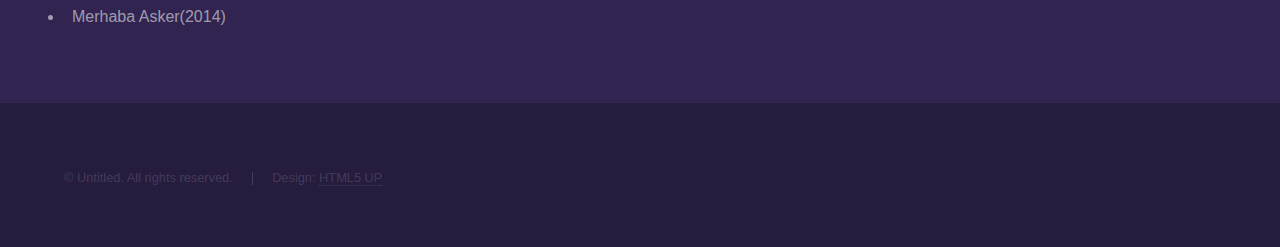
<file: tümeserlerim.html>
<!DOCTYPE HTML>
<!--
	Hyperspace by HTML5 UP
	html5up.net | @ajlkn
	Free for personal and commercial use under the CCA 3.0 license (html5up.net/license)
-->
<html>
	<head>
		<title>Paranın Cinleri</title>
		<meta charset="utf-8" />
		<meta name="viewport" content="width=device-width, initial-scale=1, user-scalable=no" />
		<link rel="stylesheet" href="assets/css/main.css" />
		<noscript><link rel="stylesheet" href="assets/css/noscript.css" /></noscript>
	</head>
	<body class="is-preload">

		<!-- Header -->
			<header id="header">
				<a href="index.html" class="title"></a>
				<nav>
					<ul>
						<li><a href="index.html">Ana Sayfa</a></li>
						<li><a href="benvemardin.html">Ben ve Mardin</a></li>
						<li><a href="tümeserlerim.html" class="active">Yazdığım Eserler</a></li>
						<li><a href="kariyerbaslangicim.html">Kariyer Başlangıcım</a></li>
					</ul>
				</nav>
			</header>

		<!-- Wrapper -->
			<div id="wrapper">

				<!-- Main -->
					<section id="main" class="wrapper">
						<div class="inner">
							<h1 class="major">Tüm Eserlerim</h1>
							<span class="image fit"><img src="images/tumeserlerim.jpg" alt="" /></span>
							<p>Aşağıda yazdığım tüm eserleri görebilirsiniz</p><br>
							<ul>
							<div class="row">
								<div class="column">
									<li>Mahmud ile Yezida(1980)</li>
								</div>
								<div class="column">
									<li>Osmanlıya dair Hikâyat (1981)</li>
								</div>
								<div class="column">
									<li>“Boyacıköy’de Kanlı Bir Aşk Cinayeti” (1982) (Öykü)</li>
								</div>
								<div class="column">
									<li>Taziye (1982)</li>
								</div>
							</div>
							<div class="row">
								<div class="column">
									<li>Kum Saati (1984)</li>
								</div>
								<div class="column">
									<li>Son İstanbul (1985)</li>
								</div>
								<div class="column">
									<li>Sahtiyan (1985)</li>
								</div>
								<div class="column">
									<li>Cenk Hikâyeleri (1986)</li>
								</div>
							</div>
							<div class="row">
								<div class="column">
									<li>Kırık Oda (1987)</li>
								</div>
								<div class="column">
									<li>Lal Masallar (1989)</li>
								</div>
								<div class="column">
									<li>Eski 45'likler (1989)</li>
								</div>
								<div class="column">
									<li>Yaz Sinemaları (1989)</li>
								</div>
							</div>
							<div class="row">
								<div class="column">
									<li>Mırıldandıklarım (1990)</li>
								</div>
								<div class="column">
									<li>Yaz Geçer (1992)li>
								</div>
								<div class="column">
									<li>Geyikler Lanetler (1992)</li>
								</div>
								<div class="column">
									<li>Bir Garip Orhan Veli (1993)</li>
								</div>
							</div>
							<div class="row">
								<div class="column">
									<li>Oda, Poster ve Şeylerin Kederi (1993)</li>
								</div>
								<div class="column">
									<li>Omayra (1993)</li>
								</div>
								<div class="column">
									<li>Kaf Dağının Önü(1994)</li>
								</div>
								<div class="column">
									<li>Metal (1994)</li>
								</div>
							</div>
							<div class="row">
								<div class="column">
									<li>Murathan’95 (1996)</li>
								</div>
								<div class="column">
									<li>Li Rojhilatê Dilê Min (1996)</li>
								</div>
								<div class="column">
									<li><strong>Paranın Cinleri (1997)</strong></li>
								</div>
								<div class="column">
									<li>Başkasının Hayatı (1997)</li>
								</div>
							</div>
							<div class="row">
								<div class="column">
									<li>Dağınık Yatak (1997)</li>
								</div>
								<div class="column">
									<li>Dört Kişilik Bahçe(1997)</li>
								</div>
								<div class="column">
									<li>Oyunlar İntiharlar Şarkılar (1997)</li>
								</div>
								<div class="column">
									<li>Mürekkep Balığı (1997)</li>
								</div>
							</div>
							<div class="row">
								<div class="column">
									<li>Başkalarının Gecesi (1997)</li>
								</div>
								<div class="column">
									<li>Metinler Kitabı (1998)</li>
								</div>
								<div class="column">
									<li>Üç Aynalı Kırk Oda (1999)</li>
								</div>
								<div class="column">
									<li>Doğduğum Yüzyıla Veda (1999)</li>
								</div>
							</div>
							<div class="row">
								<div class="column">
									<li>Meskalin (2000)</li>
								</div>
								<div class="column">
									<li>Soğuk Büfe (2001)</li>
								</div>
								<div class="column">
									<li>Erkekler İçin Divan (2001)</li>
								</div>
								<div class="column">
									<li>Yüksek Topuklar (2002)</li>
								</div>
							</div>
							<div class="row">
								<div class="column">
									<li>7 Mühür (2002)</li>
								</div>
								<div class="column">
									<li>Timsah Sokak Şiirleri (2003)</li>
								</div>
								<div class="column">
									<li>Yabancı Hayvanlar (2003)</li>
								</div>
								<div class="column">
									<li>Çador (2004)</li>
								</div>
							</div>
							<div class="row">
								<div class="column">
									<li>13+1 (2004)</li>
								</div>
								<div class="column">
									<li>Bir Kutu Daha (2004)</li>
								</div>
								<div class="column">
									<li>Beşpeşe (2004 )</li>
								</div>
								<div class="column">
									<li>Eteğimdeki Taşlar (2004)</li>
								</div>
							</div>
							<div class="row">
								<div class="column">
									<li>Elli Parça (2005)</li>
								</div>
								<div class="column">
									<li>Söz Vermiş Şarkılar (2006)</li>
								</div>
								<div class="column">
									<li>Kâğıt Taş Kumaş (2007)</li>
								</div>
								<div class="column">
									<li>Kullanılmış Biletler (2007)</li>
								</div>
							</div>
							<div class="row">
								<div class="column">
									<li>Yedi Kapılı Kırk Oda (2007)</li>
								</div>
								<div class="column">
									<li>Dağ (2007)</li>
								</div>
								<div class="column">
									<li>Kadından Kentler (2008)</li>
								</div>
								<div class="column">
									<li>Bazı Yazlar Uzaktan Geçer (2009)</li>
								</div>
							</div>
							<div class="row">
								<div class="column">
									<li>Hayat Atölyesi (2009)</li>
								</div>
								<div class="column">
									<li>Eldivenler Hikayeler (2009)</li>
								</div>
								<div class="column">
									<li>İkinci Hayvan (2010)</li>
								</div>
								<div class="column">
									<li>Gelecek (2010)</li>
								</div>
							</div>
							<div class="row">
								<div class="column">
									<li>Kibrit Çöpleri (2011)</li>
								</div>
								<div class="column">
									<li>Şairin Romanı (2011)</li>
								</div>
								<div class="column">
									<li>Aşkın Cep Defteri (2012)</li>
								</div>
								<div class="column">
									<li>Bir Dersim Hikayesi (2012)</li>
								</div>
							</div>
							<div class="row">
								<div class="column">
									<li>MLi Rojhilate Dile Min / Kalbimin Doğusunda (2012)</li>
								</div>
								<div class="column">
									<li>Tuğla (2012)</li>
								</div>
								<div class="column">
									<li>Mutfak (2013)</li>
								</div>
								<div class="column">
									<li>Kadınlar Arasında (2014)</li>
								</div>
							</div>
							<div class="row">
								<div class="column">
									<li>Merhaba Asker(2014)</li>
								</div>
							</div>							
							</ul>
						</div>
					</section>

			</div>

		<!-- Footer -->
			<footer id="footer" class="wrapper alt">
				<div class="inner">
					<ul class="menu">
						<li>&copy; Untitled. All rights reserved.</li><li>Design: <a href="http://html5up.net">HTML5 UP</a></li>
					</ul>
				</div>
			</footer>

		<!-- Scripts -->
			<script src="assets/js/jquery.min.js"></script>
			<script src="assets/js/jquery.scrollex.min.js"></script>
			<script src="assets/js/jquery.scrolly.min.js"></script>
			<script src="assets/js/browser.min.js"></script>
			<script src="assets/js/breakpoints.min.js"></script>
			<script src="assets/js/util.js"></script>
			<script src="assets/js/main.js"></script>

	</body>
</html>
</file>
<file: assets/css/noscript.css>
/*
	Hyperspace by HTML5 UP
	html5up.net | @ajlkn
	Free for personal and commercial use under the CCA 3.0 license (html5up.net/license)
*/

/* Spotlights */

	.spotlights > section > .image:before {
		opacity: 0 !important;
	}

	.spotlights > section > .content > .inner {
		-moz-transform: none !important;
		-webkit-transform: none !important;
		-ms-transform: none !important;
		transform: none !important;
		opacity: 1 !important;
	}

/* Wrapper */

	.wrapper > .inner {
		opacity: 1 !important;
		-moz-transform: none !important;
		-webkit-transform: none !important;
		-ms-transform: none !important;
		transform: none !important;
	}

/* Sidebar */

	#sidebar > .inner {
		opacity: 1 !important;
	}

	#sidebar nav > ul > li {
		-moz-transform: none !important;
		-webkit-transform: none !important;
		-ms-transform: none !important;
		transform: none !important;
		opacity: 1 !important;
	}
</file>
<file: assets/css/main.css>
@import url(font-awesome.min.css);

/*
	Hyperspace by HTML5 UP
	html5up.net | @ajlkn
	Free for personal and commercial use under the CCA 3.0 license (html5up.net/license)
*/

html, body, div, span, applet, object,
iframe, h1, h2, h3, h4, h5, h6, p, blockquote,
pre, a, abbr, acronym, address, big, cite,
code, del, dfn, em, img, ins, kbd, q, s, samp,
small, strike, strong, sub, sup, tt, var, b,
u, i, center, dl, dt, dd, ol, ul, li, fieldset,
form, label, legend, table, caption, tbody,
tfoot, thead, tr, th, td, article, aside,
canvas, details, embed, figure, figcaption,
footer, header, hgroup, menu, nav, output, ruby,
section, summary, time, mark, audio, video {
	margin: 0;
	padding: 0;
	border: 0;
	font-size: 100%;
	font: inherit;
	vertical-align: baseline;
}

article, aside, details, figcaption, figure,
footer, header, hgroup, menu, nav, section {
	display: block;}

body {
	line-height: 1;
}

ol, ul {
	list-style: none;
}

blockquote, q {
	quotes: none;
}

	blockquote:before, blockquote:after, q:before, q:after {
		content: '';
		content: none;
	}

table {
	border-collapse: collapse;
	border-spacing: 0;
}

body {
	-webkit-text-size-adjust: none;
}

mark {
	background-color: transparent;
	color: inherit;
}

input::-moz-focus-inner {
	border: 0;
	padding: 0;
}

input, select, textarea {
	-moz-appearance: none;
	-webkit-appearance: none;
	-ms-appearance: none;
	appearance: none;
}

/* Basic */

	@-ms-viewport {
		width: device-width;
	}

	body {
		-ms-overflow-style: scrollbar;
	}

	@media screen and (max-width: 480px) {

		html, body {
			min-width: 320px;
		}

	}

	html {
		box-sizing: border-box;
	}

	*, *:before, *:after {
		box-sizing: inherit;
	}

	body {
		background: #312450;
	}

		body.is-preload *, body.is-preload *:before, body.is-preload *:after {
			-moz-animation: none !important;
			-webkit-animation: none !important;
			-ms-animation: none !important;
			animation: none !important;
			-moz-transition: none !important;
			-webkit-transition: none !important;
			-ms-transition: none !important;
			transition: none !important;
		}

/* Type */

	body, input, select, textarea {
		color: rgba(255, 255, 255, 0.55);
		font-family: Arial, Helvetica, sans-serif;
		font-size: 16.5pt;
		font-weight: normal;
		line-height: 1.75;
	}

		@media screen and (max-width: 1680px) {

			body, input, select, textarea {
				font-size: 13pt;
			}

		}

		@media screen and (max-width: 1280px) {

			body, input, select, textarea {
				font-size: 12pt;
			}

		}

		@media screen and (max-width: 360px) {

			body, input, select, textarea {
				font-size: 11pt;
			}

		}

	a {
		-moz-transition: color 0.2s ease, border-bottom-color 0.2s ease;
		-webkit-transition: color 0.2s ease, border-bottom-color 0.2s ease;
		-ms-transition: color 0.2s ease, border-bottom-color 0.2s ease;
		transition: color 0.2s ease, border-bottom-color 0.2s ease;
		border-bottom: dotted 1px rgba(255, 255, 255, 0.35);
		color: inherit;
		text-decoration: none;
	}

		a:hover {
			border-bottom-color: transparent;
			color: #ffffff;
		}

	strong, b {
		color: #ffffff;
		font-weight: bold;
	}

	em, i {
		font-style: italic;
	}

	p {
		margin: 0 0 2em 0;
	}

	h1, h2, h3, h4, h5, h6 {
		color: #ffffff;
		font-weight: bold;
		line-height: 1.5;
		margin: 0 0 0.5em 0;
	}

		h1 a, h2 a, h3 a, h4 a, h5 a, h6 a {
			color: inherit;
			text-decoration: none;
		}

	h1 {
		font-size: 2.75em;
	}

		h1.major {
			margin: 0 0 1.3em 0;
			position: relative;
			padding-bottom: 0.35em;
		}

			h1.major:after {
				background-image: -moz-linear-gradient(to right, #5e42a6, #b74e91);
				background-image: -webkit-linear-gradient(to right, #5e42a6, #b74e91);
				background-image: -ms-linear-gradient(to right, #5e42a6, #b74e91);
				background-image: linear-gradient(to right, #5e42a6, #b74e91);
				-moz-transition: max-width 0.2s ease;
				-webkit-transition: max-width 0.2s ease;
				-ms-transition: max-width 0.2s ease;
				transition: max-width 0.2s ease;
				border-radius: 0.2em;
				bottom: 0;
				content: '';
				height: 0.05em;
				position: absolute;
				right: 0;
				width: 100%;
			}

	h2 {
		font-size: 1.75em;
	}

	h3 {
		font-size: 1.1em;
	}

	h4 {
		font-size: 1em;
	}

	h5 {
		font-size: 0.8em;
	}

	h6 {
		font-size: 0.6em;
	}

	@media screen and (max-width: 736px) {

		h1 {
			font-size: 2em;
		}

		h2 {
			font-size: 1.25em;
		}

		h3 {
			font-size: 1em;
		}

		h4 {
			font-size: 0.8em;
		}

		h5 {
			font-size: 0.6em;
		}

		h6 {
			font-size: 0.6em;
		}

	}

	sub {
		font-size: 0.8em;
		position: relative;
		top: 0.5em;
	}

	sup {
		font-size: 0.8em;
		position: relative;
		top: -0.5em;
	}

	blockquote {
		border-left: solid 4px rgba(255, 255, 255, 0.15);
		font-style: italic;
		margin: 0 0 2em 0;
		padding: 0.5em 0 0.5em 2em;
	}

	code {
		background: rgba(255, 255, 255, 0.05);
		border-radius: 0.25em;
		border: solid 1px rgba(255, 255, 255, 0.15);
		font-family: "Courier New", monospace;
		font-size: 0.9em;
		margin: 0 0.25em;
		padding: 0.25em 0.65em;
	}

	pre {
		-webkit-overflow-scrolling: touch;
		font-family: "Courier New", monospace;
		font-size: 0.9em;
		margin: 0 0 2em 0;
	}

		pre code {
			display: block;
			line-height: 1.75em;
			padding: 1em 1.5em;
			overflow-x: auto;
		}

	hr {
		border: 0;
		border-bottom: solid 1px rgba(255, 255, 255, 0.15);
		margin: 2em 0;
	}

		hr.major {
			margin: 3em 0;
		}

	.align-left {
		text-align: left;
	}

	.align-center {
		text-align: center;
	}

	.align-right {
		text-align: right;
	}

/* Row */

	.row {
		display: flex;
		flex-wrap: wrap;
		box-sizing: border-box;
		align-items: stretch;
	}

		.row > * {
			box-sizing: border-box;
		}

		.row.gtr-uniform > * > :last-child {
			margin-bottom: 0;
		}

		.row.aln-left {
			justify-content: flex-start;
		}

		.row.aln-center {
			justify-content: center;
		}

		.row.aln-right {
			justify-content: flex-end;
		}

		.row.aln-top {
			align-items: flex-start;
		}

		.row.aln-middle {
			align-items: center;
		}

		.row.aln-bottom {
			align-items: flex-end;
		}

		.row > .imp {
			order: -1;
		}

		.row > .col-1 {
			width: 8.3333333333%;
		}

		.row > .off-1 {
			margin-left: 8.3333333333%;
		}

		.row > .col-2 {
			width: 16.6666666667%;
		}

		.row > .off-2 {
			margin-left: 16.6666666667%;
		}

		.row > .col-3 {
			width: 25%;
		}

		.row > .off-3 {
			margin-left: 25%;
		}

		.row > .col-4 {
			width: 33.3333333333%;
		}

		.row > .off-4 {
			margin-left: 33.3333333333%;
		}

		.row > .col-5 {
			width: 41.6666666667%;
		}

		.row > .off-5 {
			margin-left: 41.6666666667%;
		}

		.row > .col-6 {
			width: 50%;
		}

		.row > .off-6 {
			margin-left: 50%;
		}

		.row > .col-7 {
			width: 58.3333333333%;
		}

		.row > .off-7 {
			margin-left: 58.3333333333%;
		}

		.row > .col-8 {
			width: 66.6666666667%;
		}

		.row > .off-8 {
			margin-left: 66.6666666667%;
		}

		.row > .col-9 {
			width: 75%;
		}

		.row > .off-9 {
			margin-left: 75%;
		}

		.row > .col-10 {
			width: 83.3333333333%;
		}

		.row > .off-10 {
			margin-left: 83.3333333333%;
		}

		.row > .col-11 {
			width: 91.6666666667%;
		}

		.row > .off-11 {
			margin-left: 91.6666666667%;
		}

		.row > .col-12 {
			width: 100%;
		}

		.row > .off-12 {
			margin-left: 100%;
		}

		.row.gtr-0 {
			margin-top: 0;
			margin-left: 0em;
		}

			.row.gtr-0 > * {
				padding: 0 0 0 0em;
			}

			.row.gtr-0.gtr-uniform {
				margin-top: 0em;
			}

				.row.gtr-0.gtr-uniform > * {
					padding-top: 0em;
				}

		.row.gtr-25 {
			margin-top: 0;
			margin-left: -0.375em;
		}

			.row.gtr-25 > * {
				padding: 0 0 0 0.375em;
			}

			.row.gtr-25.gtr-uniform {
				margin-top: -0.375em;
			}

				.row.gtr-25.gtr-uniform > * {
					padding-top: 0.375em;
				}

		.row.gtr-50 {
			margin-top: 0;
			margin-left: -0.75em;
		}

			.row.gtr-50 > * {
				padding: 0 0 0 0.75em;
			}

			.row.gtr-50.gtr-uniform {
				margin-top: -0.75em;
			}

				.row.gtr-50.gtr-uniform > * {
					padding-top: 0.75em;
				}

		.row {
			margin-top: 0;
			margin-left: -1.5em;
		}

			.row > * {
				padding: 0 0 0 1.5em;
			}

			.row.gtr-uniform {
				margin-top: -1.5em;
			}

				.row.gtr-uniform > * {
					padding-top: 1.5em;
				}

		.row.gtr-150 {
			margin-top: 0;
			margin-left: -2.25em;
		}

			.row.gtr-150 > * {
				padding: 0 0 0 2.25em;
			}

			.row.gtr-150.gtr-uniform {
				margin-top: -2.25em;
			}

				.row.gtr-150.gtr-uniform > * {
					padding-top: 2.25em;
				}

		.row.gtr-200 {
			margin-top: 0;
			margin-left: -3em;
		}

			.row.gtr-200 > * {
				padding: 0 0 0 3em;
			}

			.row.gtr-200.gtr-uniform {
				margin-top: -3em;
			}

				.row.gtr-200.gtr-uniform > * {
					padding-top: 3em;
				}

		@media screen and (max-width: 1680px) {

			.row {
				display: flex;
				flex-wrap: wrap;
				box-sizing: border-box;
				align-items: stretch;
			}

				.row > * {
					box-sizing: border-box;
				}

				.row.gtr-uniform > * > :last-child {
					margin-bottom: 0;
				}

				.row.aln-left {
					justify-content: flex-start;
				}

				.row.aln-center {
					justify-content: center;
				}

				.row.aln-right {
					justify-content: flex-end;
				}

				.row.aln-top {
					align-items: flex-start;
				}

				.row.aln-middle {
					align-items: center;
				}

				.row.aln-bottom {
					align-items: flex-end;
				}

				.row > .imp-xlarge {
					order: -1;
				}

				.row > .col-1-xlarge {
					width: 8.3333333333%;
				}

				.row > .off-1-xlarge {
					margin-left: 8.3333333333%;
				}

				.row > .col-2-xlarge {
					width: 16.6666666667%;
				}

				.row > .off-2-xlarge {
					margin-left: 16.6666666667%;
				}

				.row > .col-3-xlarge {
					width: 25%;
				}

				.row > .off-3-xlarge {
					margin-left: 25%;
				}

				.row > .col-4-xlarge {
					width: 33.3333333333%;
				}

				.row > .off-4-xlarge {
					margin-left: 33.3333333333%;
				}

				.row > .col-5-xlarge {
					width: 41.6666666667%;
				}

				.row > .off-5-xlarge {
					margin-left: 41.6666666667%;
				}

				.row > .col-6-xlarge {
					width: 50%;
				}

				.row > .off-6-xlarge {
					margin-left: 50%;
				}

				.row > .col-7-xlarge {
					width: 58.3333333333%;
				}

				.row > .off-7-xlarge {
					margin-left: 58.3333333333%;
				}

				.row > .col-8-xlarge {
					width: 66.6666666667%;
				}

				.row > .off-8-xlarge {
					margin-left: 66.6666666667%;
				}

				.row > .col-9-xlarge {
					width: 75%;
				}

				.row > .off-9-xlarge {
					margin-left: 75%;
				}

				.row > .col-10-xlarge {
					width: 83.3333333333%;
				}

				.row > .off-10-xlarge {
					margin-left: 83.3333333333%;
				}

				.row > .col-11-xlarge {
					width: 91.6666666667%;
				}

				.row > .off-11-xlarge {
					margin-left: 91.6666666667%;
				}

				.row > .col-12-xlarge {
					width: 100%;
				}

				.row > .off-12-xlarge {
					margin-left: 100%;
				}

				.row.gtr-0 {
					margin-top: 0;
					margin-left: 0em;
				}

					.row.gtr-0 > * {
						padding: 0 0 0 0em;
					}

					.row.gtr-0.gtr-uniform {
						margin-top: 0em;
					}

						.row.gtr-0.gtr-uniform > * {
							padding-top: 0em;
						}

				.row.gtr-25 {
					margin-top: 0;
					margin-left: -0.375em;
				}

					.row.gtr-25 > * {
						padding: 0 0 0 0.375em;
					}

					.row.gtr-25.gtr-uniform {
						margin-top: -0.375em;
					}

						.row.gtr-25.gtr-uniform > * {
							padding-top: 0.375em;
						}

				.row.gtr-50 {
					margin-top: 0;
					margin-left: -0.75em;
				}

					.row.gtr-50 > * {
						padding: 0 0 0 0.75em;
					}

					.row.gtr-50.gtr-uniform {
						margin-top: -0.75em;
					}

						.row.gtr-50.gtr-uniform > * {
							padding-top: 0.75em;
						}

				.row {
					margin-top: 0;
					margin-left: -1.5em;
				}

					.row > * {
						padding: 0 0 0 1.5em;
					}

					.row.gtr-uniform {
						margin-top: -1.5em;
					}

						.row.gtr-uniform > * {
							padding-top: 1.5em;
						}

				.row.gtr-150 {
					margin-top: 0;
					margin-left: -2.25em;
				}

					.row.gtr-150 > * {
						padding: 0 0 0 2.25em;
					}

					.row.gtr-150.gtr-uniform {
						margin-top: -2.25em;
					}

						.row.gtr-150.gtr-uniform > * {
							padding-top: 2.25em;
						}

				.row.gtr-200 {
					margin-top: 0;
					margin-left: -3em;
				}

					.row.gtr-200 > * {
						padding: 0 0 0 3em;
					}

					.row.gtr-200.gtr-uniform {
						margin-top: -3em;
					}

						.row.gtr-200.gtr-uniform > * {
							padding-top: 3em;
						}

		}

		@media screen and (max-width: 1280px) {

			.row {
				display: flex;
				flex-wrap: wrap;
				box-sizing: border-box;
				align-items: stretch;
			}

				.row > * {
					box-sizing: border-box;
				}

				.row.gtr-uniform > * > :last-child {
					margin-bottom: 0;
				}

				.row.aln-left {
					justify-content: flex-start;
				}

				.row.aln-center {
					justify-content: center;
				}

				.row.aln-right {
					justify-content: flex-end;
				}

				.row.aln-top {
					align-items: flex-start;
				}

				.row.aln-middle {
					align-items: center;
				}

				.row.aln-bottom {
					align-items: flex-end;
				}

				.row > .imp-large {
					order: -1;
				}

				.row > .col-1-large {
					width: 8.3333333333%;
				}

				.row > .off-1-large {
					margin-left: 8.3333333333%;
				}

				.row > .col-2-large {
					width: 16.6666666667%;
				}

				.row > .off-2-large {
					margin-left: 16.6666666667%;
				}

				.row > .col-3-large {
					width: 25%;
				}

				.row > .off-3-large {
					margin-left: 25%;
				}

				.row > .col-4-large {
					width: 33.3333333333%;
				}

				.row > .off-4-large {
					margin-left: 33.3333333333%;
				}

				.row > .col-5-large {
					width: 41.6666666667%;
				}

				.row > .off-5-large {
					margin-left: 41.6666666667%;
				}

				.row > .col-6-large {
					width: 50%;
				}

				.row > .off-6-large {
					margin-left: 50%;
				}

				.row > .col-7-large {
					width: 58.3333333333%;
				}

				.row > .off-7-large {
					margin-left: 58.3333333333%;
				}

				.row > .col-8-large {
					width: 66.6666666667%;
				}

				.row > .off-8-large {
					margin-left: 66.6666666667%;
				}

				.row > .col-9-large {
					width: 75%;
				}

				.row > .off-9-large {
					margin-left: 75%;
				}

				.row > .col-10-large {
					width: 83.3333333333%;
				}

				.row > .off-10-large {
					margin-left: 83.3333333333%;
				}

				.row > .col-11-large {
					width: 91.6666666667%;
				}

				.row > .off-11-large {
					margin-left: 91.6666666667%;
				}

				.row > .col-12-large {
					width: 100%;
				}

				.row > .off-12-large {
					margin-left: 100%;
				}

				.row.gtr-0 {
					margin-top: 0;
					margin-left: 0em;
				}

					.row.gtr-0 > * {
						padding: 0 0 0 0em;
					}

					.row.gtr-0.gtr-uniform {
						margin-top: 0em;
					}

						.row.gtr-0.gtr-uniform > * {
							padding-top: 0em;
						}

				.row.gtr-25 {
					margin-top: 0;
					margin-left: -0.375em;
				}

					.row.gtr-25 > * {
						padding: 0 0 0 0.375em;
					}

					.row.gtr-25.gtr-uniform {
						margin-top: -0.375em;
					}

						.row.gtr-25.gtr-uniform > * {
							padding-top: 0.375em;
						}

				.row.gtr-50 {
					margin-top: 0;
					margin-left: -0.75em;
				}

					.row.gtr-50 > * {
						padding: 0 0 0 0.75em;
					}

					.row.gtr-50.gtr-uniform {
						margin-top: -0.75em;
					}

						.row.gtr-50.gtr-uniform > * {
							padding-top: 0.75em;
						}

				.row {
					margin-top: 0;
					margin-left: -1.5em;
				}

					.row > * {
						padding: 0 0 0 1.5em;
					}

					.row.gtr-uniform {
						margin-top: -1.5em;
					}

						.row.gtr-uniform > * {
							padding-top: 1.5em;
						}

				.row.gtr-150 {
					margin-top: 0;
					margin-left: -2.25em;
				}

					.row.gtr-150 > * {
						padding: 0 0 0 2.25em;
					}

					.row.gtr-150.gtr-uniform {
						margin-top: -2.25em;
					}

						.row.gtr-150.gtr-uniform > * {
							padding-top: 2.25em;
						}

				.row.gtr-200 {
					margin-top: 0;
					margin-left: -3em;
				}

					.row.gtr-200 > * {
						padding: 0 0 0 3em;
					}

					.row.gtr-200.gtr-uniform {
						margin-top: -3em;
					}

						.row.gtr-200.gtr-uniform > * {
							padding-top: 3em;
						}

		}

		@media screen and (max-width: 980px) {

			.row {
				display: flex;
				flex-wrap: wrap;
				box-sizing: border-box;
				align-items: stretch;
			}

				.row > * {
					box-sizing: border-box;
				}

				.row.gtr-uniform > * > :last-child {
					margin-bottom: 0;
				}

				.row.aln-left {
					justify-content: flex-start;
				}

				.row.aln-center {
					justify-content: center;
				}

				.row.aln-right {
					justify-content: flex-end;
				}

				.row.aln-top {
					align-items: flex-start;
				}

				.row.aln-middle {
					align-items: center;
				}

				.row.aln-bottom {
					align-items: flex-end;
				}

				.row > .imp-medium {
					order: -1;
				}

				.row > .col-1-medium {
					width: 8.3333333333%;
				}

				.row > .off-1-medium {
					margin-left: 8.3333333333%;
				}

				.row > .col-2-medium {
					width: 16.6666666667%;
				}

				.row > .off-2-medium {
					margin-left: 16.6666666667%;
				}

				.row > .col-3-medium {
					width: 25%;
				}

				.row > .off-3-medium {
					margin-left: 25%;
				}

				.row > .col-4-medium {
					width: 33.3333333333%;
				}

				.row > .off-4-medium {
					margin-left: 33.3333333333%;
				}

				.row > .col-5-medium {
					width: 41.6666666667%;
				}

				.row > .off-5-medium {
					margin-left: 41.6666666667%;
				}

				.row > .col-6-medium {
					width: 50%;
				}

				.row > .off-6-medium {
					margin-left: 50%;
				}

				.row > .col-7-medium {
					width: 58.3333333333%;
				}

				.row > .off-7-medium {
					margin-left: 58.3333333333%;
				}

				.row > .col-8-medium {
					width: 66.6666666667%;
				}

				.row > .off-8-medium {
					margin-left: 66.6666666667%;
				}

				.row > .col-9-medium {
					width: 75%;
				}

				.row > .off-9-medium {
					margin-left: 75%;
				}

				.row > .col-10-medium {
					width: 83.3333333333%;
				}

				.row > .off-10-medium {
					margin-left: 83.3333333333%;
				}

				.row > .col-11-medium {
					width: 91.6666666667%;
				}

				.row > .off-11-medium {
					margin-left: 91.6666666667%;
				}

				.row > .col-12-medium {
					width: 100%;
				}

				.row > .off-12-medium {
					margin-left: 100%;
				}

				.row.gtr-0 {
					margin-top: 0;
					margin-left: 0em;
				}

					.row.gtr-0 > * {
						padding: 0 0 0 0em;
					}

					.row.gtr-0.gtr-uniform {
						margin-top: 0em;
					}

						.row.gtr-0.gtr-uniform > * {
							padding-top: 0em;
						}

				.row.gtr-25 {
					margin-top: 0;
					margin-left: -0.375em;
				}

					.row.gtr-25 > * {
						padding: 0 0 0 0.375em;
					}

					.row.gtr-25.gtr-uniform {
						margin-top: -0.375em;
					}

						.row.gtr-25.gtr-uniform > * {
							padding-top: 0.375em;
						}

				.row.gtr-50 {
					margin-top: 0;
					margin-left: -0.75em;
				}

					.row.gtr-50 > * {
						padding: 0 0 0 0.75em;
					}

					.row.gtr-50.gtr-uniform {
						margin-top: -0.75em;
					}

						.row.gtr-50.gtr-uniform > * {
							padding-top: 0.75em;
						}

				.row {
					margin-top: 0;
					margin-left: -1.5em;
				}

					.row > * {
						padding: 0 0 0 1.5em;
					}

					.row.gtr-uniform {
						margin-top: -1.5em;
					}

						.row.gtr-uniform > * {
							padding-top: 1.5em;
						}

				.row.gtr-150 {
					margin-top: 0;
					margin-left: -2.25em;
				}

					.row.gtr-150 > * {
						padding: 0 0 0 2.25em;
					}

					.row.gtr-150.gtr-uniform {
						margin-top: -2.25em;
					}

						.row.gtr-150.gtr-uniform > * {
							padding-top: 2.25em;
						}

				.row.gtr-200 {
					margin-top: 0;
					margin-left: -3em;
				}

					.row.gtr-200 > * {
						padding: 0 0 0 3em;
					}

					.row.gtr-200.gtr-uniform {
						margin-top: -3em;
					}

						.row.gtr-200.gtr-uniform > * {
							padding-top: 3em;
						}

		}

		@media screen and (max-width: 736px) {

			.row {
				display: flex;
				flex-wrap: wrap;
				box-sizing: border-box;
				align-items: stretch;
			}

				.row > * {
					box-sizing: border-box;
				}

				.row.gtr-uniform > * > :last-child {
					margin-bottom: 0;
				}

				.row.aln-left {
					justify-content: flex-start;
				}

				.row.aln-center {
					justify-content: center;
				}

				.row.aln-right {
					justify-content: flex-end;
				}

				.row.aln-top {
					align-items: flex-start;
				}

				.row.aln-middle {
					align-items: center;
				}

				.row.aln-bottom {
					align-items: flex-end;
				}

				.row > .imp-small {
					order: -1;
				}

				.row > .col-1-small {
					width: 8.3333333333%;
				}

				.row > .off-1-small {
					margin-left: 8.3333333333%;
				}

				.row > .col-2-small {
					width: 16.6666666667%;
				}

				.row > .off-2-small {
					margin-left: 16.6666666667%;
				}

				.row > .col-3-small {
					width: 25%;
				}

				.row > .off-3-small {
					margin-left: 25%;
				}

				.row > .col-4-small {
					width: 33.3333333333%;
				}

				.row > .off-4-small {
					margin-left: 33.3333333333%;
				}

				.row > .col-5-small {
					width: 41.6666666667%;
				}

				.row > .off-5-small {
					margin-left: 41.6666666667%;
				}

				.row > .col-6-small {
					width: 50%;
				}

				.row > .off-6-small {
					margin-left: 50%;
				}

				.row > .col-7-small {
					width: 58.3333333333%;
				}

				.row > .off-7-small {
					margin-left: 58.3333333333%;
				}

				.row > .col-8-small {
					width: 66.6666666667%;
				}

				.row > .off-8-small {
					margin-left: 66.6666666667%;
				}

				.row > .col-9-small {
					width: 75%;
				}

				.row > .off-9-small {
					margin-left: 75%;
				}

				.row > .col-10-small {
					width: 83.3333333333%;
				}

				.row > .off-10-small {
					margin-left: 83.3333333333%;
				}

				.row > .col-11-small {
					width: 91.6666666667%;
				}

				.row > .off-11-small {
					margin-left: 91.6666666667%;
				}

				.row > .col-12-small {
					width: 100%;
				}

				.row > .off-12-small {
					margin-left: 100%;
				}

				.row.gtr-0 {
					margin-top: 0;
					margin-left: 0em;
				}

					.row.gtr-0 > * {
						padding: 0 0 0 0em;
					}

					.row.gtr-0.gtr-uniform {
						margin-top: 0em;
					}

						.row.gtr-0.gtr-uniform > * {
							padding-top: 0em;
						}

				.row.gtr-25 {
					margin-top: 0;
					margin-left: -0.375em;
				}

					.row.gtr-25 > * {
						padding: 0 0 0 0.375em;
					}

					.row.gtr-25.gtr-uniform {
						margin-top: -0.375em;
					}

						.row.gtr-25.gtr-uniform > * {
							padding-top: 0.375em;
						}

				.row.gtr-50 {
					margin-top: 0;
					margin-left: -0.75em;
				}

					.row.gtr-50 > * {
						padding: 0 0 0 0.75em;
					}

					.row.gtr-50.gtr-uniform {
						margin-top: -0.75em;
					}

						.row.gtr-50.gtr-uniform > * {
							padding-top: 0.75em;
						}

				.row {
					margin-top: 0;
					margin-left: -1.5em;
				}

					.row > * {
						padding: 0 0 0 1.5em;
					}

					.row.gtr-uniform {
						margin-top: -1.5em;
					}

						.row.gtr-uniform > * {
							padding-top: 1.5em;
						}

				.row.gtr-150 {
					margin-top: 0;
					margin-left: -2.25em;
				}

					.row.gtr-150 > * {
						padding: 0 0 0 2.25em;
					}

					.row.gtr-150.gtr-uniform {
						margin-top: -2.25em;
					}

						.row.gtr-150.gtr-uniform > * {
							padding-top: 2.25em;
						}

				.row.gtr-200 {
					margin-top: 0;
					margin-left: -3em;
				}

					.row.gtr-200 > * {
						padding: 0 0 0 3em;
					}

					.row.gtr-200.gtr-uniform {
						margin-top: -3em;
					}

						.row.gtr-200.gtr-uniform > * {
							padding-top: 3em;
						}

		}

		@media screen and (max-width: 480px) {

			.row {
				display: flex;
				flex-wrap: wrap;
				box-sizing: border-box;
				align-items: stretch;
			}

				.row > * {
					box-sizing: border-box;
				}

				.row.gtr-uniform > * > :last-child {
					margin-bottom: 0;
				}

				.row.aln-left {
					justify-content: flex-start;
				}

				.row.aln-center {
					justify-content: center;
				}

				.row.aln-right {
					justify-content: flex-end;
				}

				.row.aln-top {
					align-items: flex-start;
				}

				.row.aln-middle {
					align-items: center;
				}

				.row.aln-bottom {
					align-items: flex-end;
				}

				.row > .imp-xsmall {
					order: -1;
				}

				.row > .col-1-xsmall {
					width: 8.3333333333%;
				}

				.row > .off-1-xsmall {
					margin-left: 8.3333333333%;
				}

				.row > .col-2-xsmall {
					width: 16.6666666667%;
				}

				.row > .off-2-xsmall {
					margin-left: 16.6666666667%;
				}

				.row > .col-3-xsmall {
					width: 25%;
				}

				.row > .off-3-xsmall {
					margin-left: 25%;
				}

				.row > .col-4-xsmall {
					width: 33.3333333333%;
				}

				.row > .off-4-xsmall {
					margin-left: 33.3333333333%;
				}

				.row > .col-5-xsmall {
					width: 41.6666666667%;
				}

				.row > .off-5-xsmall {
					margin-left: 41.6666666667%;
				}

				.row > .col-6-xsmall {
					width: 50%;
				}

				.row > .off-6-xsmall {
					margin-left: 50%;
				}

				.row > .col-7-xsmall {
					width: 58.3333333333%;
				}

				.row > .off-7-xsmall {
					margin-left: 58.3333333333%;
				}

				.row > .col-8-xsmall {
					width: 66.6666666667%;
				}

				.row > .off-8-xsmall {
					margin-left: 66.6666666667%;
				}

				.row > .col-9-xsmall {
					width: 75%;
				}

				.row > .off-9-xsmall {
					margin-left: 75%;
				}

				.row > .col-10-xsmall {
					width: 83.3333333333%;
				}

				.row > .off-10-xsmall {
					margin-left: 83.3333333333%;
				}

				.row > .col-11-xsmall {
					width: 91.6666666667%;
				}

				.row > .off-11-xsmall {
					margin-left: 91.6666666667%;
				}

				.row > .col-12-xsmall {
					width: 100%;
				}

				.row > .off-12-xsmall {
					margin-left: 100%;
				}

				.row.gtr-0 {
					margin-top: 0;
					margin-left: 0em;
				}

					.row.gtr-0 > * {
						padding: 0 0 0 0em;
					}

					.row.gtr-0.gtr-uniform {
						margin-top: 0em;
					}

						.row.gtr-0.gtr-uniform > * {
							padding-top: 0em;
						}

				.row.gtr-25 {
					margin-top: 0;
					margin-left: -0.375em;
				}

					.row.gtr-25 > * {
						padding: 0 0 0 0.375em;
					}

					.row.gtr-25.gtr-uniform {
						margin-top: -0.375em;
					}

						.row.gtr-25.gtr-uniform > * {
							padding-top: 0.375em;
						}

				.row.gtr-50 {
					margin-top: 0;
					margin-left: -0.75em;
				}

					.row.gtr-50 > * {
						padding: 0 0 0 0.75em;
					}

					.row.gtr-50.gtr-uniform {
						margin-top: -0.75em;
					}

						.row.gtr-50.gtr-uniform > * {
							padding-top: 0.75em;
						}

				.row {
					margin-top: 0;
					margin-left: -1.5em;
				}

					.row > * {
						padding: 0 0 0 1.5em;
					}

					.row.gtr-uniform {
						margin-top: -1.5em;
					}

						.row.gtr-uniform > * {
							padding-top: 1.5em;
						}

				.row.gtr-150 {
					margin-top: 0;
					margin-left: -2.25em;
				}

					.row.gtr-150 > * {
						padding: 0 0 0 2.25em;
					}

					.row.gtr-150.gtr-uniform {
						margin-top: -2.25em;
					}

						.row.gtr-150.gtr-uniform > * {
							padding-top: 2.25em;
						}

				.row.gtr-200 {
					margin-top: 0;
					margin-left: -3em;
				}

					.row.gtr-200 > * {
						padding: 0 0 0 3em;
					}

					.row.gtr-200.gtr-uniform {
						margin-top: -3em;
					}

						.row.gtr-200.gtr-uniform > * {
							padding-top: 3em;
						}

		}

/* Box */

	.box {
		border-radius: 0.25em;
		border: solid 1px rgba(255, 255, 255, 0.15);
		margin-bottom: 2em;
		padding: 1.5em;
	}

		.box > :last-child,
		.box > :last-child > :last-child,
		.box > :last-child > :last-child > :last-child {
			margin-bottom: 0;
		}

		.box.alt {
			border: 0;
			border-radius: 0;
			padding: 0;
		}

/* Button */

	input[type="submit"],
	input[type="reset"],
	input[type="button"],
	button,
	.button {
		-moz-appearance: none;
		-webkit-appearance: none;
		-ms-appearance: none;
		appearance: none;
		-moz-transition: border-color 0.2s ease;
		-webkit-transition: border-color 0.2s ease;
		-ms-transition: border-color 0.2s ease;
		transition: border-color 0.2s ease;
		background-color: transparent;
		border: solid 1px !important;
		border-color: rgba(255, 255, 255, 0.15) !important;
		border-radius: 3em;
		color: #ffffff !important;
		cursor: pointer;
		display: inline-block;
		font-size: 0.6em;
		font-weight: bold;
		height: calc(4.75em + 2px);
		letter-spacing: 0.25em;
		line-height: 4.75em;
		outline: 0;
		padding: 0 3.75em;
		position: relative;
		text-align: center;
		text-decoration: none;
		text-transform: uppercase;
		white-space: nowrap;
	}

		input[type="submit"]:after,
		input[type="reset"]:after,
		input[type="button"]:after,
		button:after,
		.button:after {
			-moz-transform: scale(0.25);
			-webkit-transform: scale(0.25);
			-ms-transform: scale(0.25);
			transform: scale(0.25);
			pointer-events: none;
			-moz-transition: opacity 0.2s ease, -moz-transform 0.2s ease;
			-webkit-transition: opacity 0.2s ease, -webkit-transform 0.2s ease;
			-ms-transition: opacity 0.2s ease, -ms-transform 0.2s ease;
			transition: opacity 0.2s ease, transform 0.2s ease;
			background: #ffffff;
			border-radius: 3em;
			content: '';
			height: 100%;
			left: 0;
			opacity: 0;
			position: absolute;
			top: 0;
			width: 100%;
		}

		input[type="submit"].icon:before,
		input[type="reset"].icon:before,
		input[type="button"].icon:before,
		button.icon:before,
		.button.icon:before {
			margin-right: 0.75em;
		}

		input[type="submit"].fit,
		input[type="reset"].fit,
		input[type="button"].fit,
		button.fit,
		.button.fit {
			width: 100%;
		}

		input[type="submit"].small,
		input[type="reset"].small,
		input[type="button"].small,
		button.small,
		.button.small {
			font-size: 0.4em;
		}

		input[type="submit"].large,
		input[type="reset"].large,
		input[type="button"].large,
		button.large,
		.button.large {
			font-size: 0.8em;
		}

		input[type="submit"].primary,
		input[type="reset"].primary,
		input[type="button"].primary,
		button.primary,
		.button.primary {
			background-color: #ffffff;
			color: #312450 !important;
		}

			input[type="submit"].primary:after,
			input[type="reset"].primary:after,
			input[type="button"].primary:after,
			button.primary:after,
			.button.primary:after {
				display: none;
			}

		input[type="submit"].disabled, input[type="submit"]:disabled,
		input[type="reset"].disabled,
		input[type="reset"]:disabled,
		input[type="button"].disabled,
		input[type="button"]:disabled,
		button.disabled,
		button:disabled,
		.button.disabled,
		.button:disabled {
			cursor: default;
			opacity: 0.5;
			pointer-events: none;
		}

		input[type="submit"]:hover,
		input[type="reset"]:hover,
		input[type="button"]:hover,
		button:hover,
		.button:hover {
			border-color: rgba(255, 255, 255, 0.55) !important;
		}

			input[type="submit"]:hover:after,
			input[type="reset"]:hover:after,
			input[type="button"]:hover:after,
			button:hover:after,
			.button:hover:after {
				opacity: 0.05;
				-moz-transform: scale(1);
				-webkit-transform: scale(1);
				-ms-transform: scale(1);
				transform: scale(1);
			}

			input[type="submit"]:hover:active,
			input[type="reset"]:hover:active,
			input[type="button"]:hover:active,
			button:hover:active,
			.button:hover:active {
				border-color: #ffffff !important;
			}

				input[type="submit"]:hover:active:after,
				input[type="reset"]:hover:active:after,
				input[type="button"]:hover:active:after,
				button:hover:active:after,
				.button:hover:active:after {
					opacity: 0.1;
				}

/* Features */

	.features {
		display: -moz-flex;
		display: -webkit-flex;
		display: -ms-flex;
		display: flex;
		-moz-flex-wrap: wrap;
		-webkit-flex-wrap: wrap;
		-ms-flex-wrap: wrap;
		flex-wrap: wrap;
		border-radius: 0.25em;
		border: solid 1px rgba(255, 255, 255, 0.15);
		background: rgba(255, 255, 255, 0.05);
		margin: 0 0 2em 0;
	}
		#two p {
		font-size: 1em;
	}

		.features section {
			padding: 1em 1em 1em 1em ;
			width: 100%;
			border-top: solid 1px rgba(255, 255, 255, 0.15);
			position: relative;
		}

			.features section:nth-child(-n + 2) {
				border-top-width: 0;
			}

			.features section:nth-child(2n) {
				border-left: solid 1px rgba(255, 255, 255, 0.15);
			}

			.features section .icon {
				-moz-transition: opacity 0.5s ease, -moz-transform 0.5s ease;
				-webkit-transition: opacity 0.5s ease, -webkit-transform 0.5s ease;
				-ms-transition: opacity 0.5s ease, -ms-transform 0.5s ease;
				transition: opacity 0.5s ease, transform 0.5s ease;
				-moz-transition-delay: 1s;
				-webkit-transition-delay: 1s;
				-ms-transition-delay: 1s;
				transition-delay: 1s;
				-moz-transform: scale(1);
				-webkit-transform: scale(1);
				-ms-transform: scale(1);
				transform: scale(1);
				position: absolute;
				left: 3em;
				top: 3em;
				opacity: 1;
			}

			.features section:nth-child(1) .icon {
				-moz-transition-delay: 0.15s;
				-webkit-transition-delay: 0.15s;
				-ms-transition-delay: 0.15s;
				transition-delay: 0.15s;
			}

			.features section:nth-child(2) .icon {
				-moz-transition-delay: 0.3s;
				-webkit-transition-delay: 0.3s;
				-ms-transition-delay: 0.3s;
				transition-delay: 0.3s;
			}

			.features section:nth-child(3) .icon {
				-moz-transition-delay: 0.45s;
				-webkit-transition-delay: 0.45s;
				-ms-transition-delay: 0.45s;
				transition-delay: 0.45s;
			}

			.features section:nth-child(4) .icon {
				-moz-transition-delay: 0.6s;
				-webkit-transition-delay: 0.6s;
				-ms-transition-delay: 0.6s;
				transition-delay: 0.6s;
			}

			.features section:nth-child(5) .icon {
				-moz-transition-delay: 0.75s;
				-webkit-transition-delay: 0.75s;
				-ms-transition-delay: 0.75s;
				transition-delay: 0.75s;
			}

			.features section:nth-child(6) .icon {
				-moz-transition-delay: 0.9s;
				-webkit-transition-delay: 0.9s;
				-ms-transition-delay: 0.9s;
				transition-delay: 0.9s;
			}

			.features section:nth-child(7) .icon {
				-moz-transition-delay: 1.05s;
				-webkit-transition-delay: 1.05s;
				-ms-transition-delay: 1.05s;
				transition-delay: 1.05s;
			}

			.features section:nth-child(8) .icon {
				-moz-transition-delay: 1.2s;
				-webkit-transition-delay: 1.2s;
				-ms-transition-delay: 1.2s;
				transition-delay: 1.2s;
			}

			.features section:nth-child(9) .icon {
				-moz-transition-delay: 1.35s;
				-webkit-transition-delay: 1.35s;
				-ms-transition-delay: 1.35s;
				transition-delay: 1.35s;
			}

			.features section:nth-child(10) .icon {
				-moz-transition-delay: 1.5s;
				-webkit-transition-delay: 1.5s;
				-ms-transition-delay: 1.5s;
				transition-delay: 1.5s;
			}

			.features section:nth-child(11) .icon {
				-moz-transition-delay: 1.65s;
				-webkit-transition-delay: 1.65s;
				-ms-transition-delay: 1.65s;
				transition-delay: 1.65s;
			}

			.features section:nth-child(12) .icon {
				-moz-transition-delay: 1.8s;
				-webkit-transition-delay: 1.8s;
				-ms-transition-delay: 1.8s;
				transition-delay: 1.8s;
			}

			.features section:nth-child(13) .icon {
				-moz-transition-delay: 1.95s;
				-webkit-transition-delay: 1.95s;
				-ms-transition-delay: 1.95s;
				transition-delay: 1.95s;
			}

			.features section:nth-child(14) .icon {
				-moz-transition-delay: 2.1s;
				-webkit-transition-delay: 2.1s;
				-ms-transition-delay: 2.1s;
				transition-delay: 2.1s;
			}

			.features section:nth-child(15) .icon {
				-moz-transition-delay: 2.25s;
				-webkit-transition-delay: 2.25s;
				-ms-transition-delay: 2.25s;
				transition-delay: 2.25s;
			}

			.features section:nth-child(16) .icon {
				-moz-transition-delay: 2.4s;
				-webkit-transition-delay: 2.4s;
				-ms-transition-delay: 2.4s;
				transition-delay: 2.4s;
			}

			.features section:nth-child(17) .icon {
				-moz-transition-delay: 2.55s;
				-webkit-transition-delay: 2.55s;
				-ms-transition-delay: 2.55s;
				transition-delay: 2.55s;
			}

			.features section:nth-child(18) .icon {
				-moz-transition-delay: 2.7s;
				-webkit-transition-delay: 2.7s;
				-ms-transition-delay: 2.7s;
				transition-delay: 2.7s;
			}

			.features section:nth-child(19) .icon {
				-moz-transition-delay: 2.85s;
				-webkit-transition-delay: 2.85s;
				-ms-transition-delay: 2.85s;
				transition-delay: 2.85s;
			}

			.features section:nth-child(20) .icon {
				-moz-transition-delay: 3s;
				-webkit-transition-delay: 3s;
				-ms-transition-delay: 3s;
				transition-delay: 3s;
			}

		.features.inactive section .icon {
			-moz-transform: scale(0.5);
			-webkit-transform: scale(0.5);
			-ms-transform: scale(0.5);
			transform: scale(0.5);
			opacity: 0;
		}

		@media screen and (max-width: 980px) {

			.features {
				display: block;
			}

				.features section {
					border-top-width: 1px !important;
					border-left-width: 0 !important;
					width: 100%;
				}

					.features section:first-child {
						border-top-width: 0 !important;
					}

		}

		@media screen and (max-width: 736px) {

			.features section {
				padding: 2.5em 1.5em 0.1em 5.5em ;
			}

				.features section .icon {
					left: 1.5em;
					top: 2em;
				}

		}

		@media screen and (max-width: 480px) {

			.features section {
				padding: 2em 1.5em 0.1em 1.5em ;
			}

				.features section .icon {
					left: 0;
					position: relative;
					top: 0;
				}

		}

/* Form */

	form {
		margin: 0 0 2em 0;
	}

		form > :last-child {
			margin-bottom: 0;
		}

		form > .fields {
			display: -moz-flex;
			display: -webkit-flex;
			display: -ms-flex;
			display: flex;
			-moz-flex-wrap: wrap;
			-webkit-flex-wrap: wrap;
			-ms-flex-wrap: wrap;
			flex-wrap: wrap;
			width: calc(100% + 3em);
			margin: -1.5em 0 2em -1.5em;
		}

			form > .fields > .field {
				-moz-flex-grow: 0;
				-webkit-flex-grow: 0;
				-ms-flex-grow: 0;
				flex-grow: 0;
				-moz-flex-shrink: 0;
				-webkit-flex-shrink: 0;
				-ms-flex-shrink: 0;
				flex-shrink: 0;
				padding: 1.5em 0 0 1.5em;
				width: calc(100% - 1.5em);
			}

				form > .fields > .field.half {
					width: calc(50% - 0.75em);
				}

				form > .fields > .field.third {
					width: calc(100%/3 - 0.5em);
				}

				form > .fields > .field.quarter {
					width: calc(25% - 0.375em);
				}

		@media screen and (max-width: 480px) {

			form > .fields {
				width: calc(100% + 3em);
				margin: -1.5em 0 2em -1.5em;
			}

				form > .fields > .field {
					padding: 1.5em 0 0 1.5em;
					width: calc(100% - 1.5em);
				}

					form > .fields > .field.half {
						width: calc(100% - 1.5em);
					}

					form > .fields > .field.third {
						width: calc(100% - 1.5em);
					}

					form > .fields > .field.quarter {
						width: calc(100% - 1.5em);
					}

		}

	label {
		color: #ffffff;
		font-weight: bold;
		line-height: 1.5;
		margin: 0 0 0.7em 0;
		display: block;
		font-size: 1.1em;
	}

	input[type="text"],
	input[type="password"],
	input[type="email"],
	input[type="tel"],
	select,
	textarea {
		-moz-appearance: none;
		-webkit-appearance: none;
		-ms-appearance: none;
		appearance: none;
		background: rgba(255, 255, 255, 0.05);
		border-radius: 0.25em;
		border: none;
		border: solid 1px rgba(255, 255, 255, 0.15);
		color: inherit;
		display: block;
		outline: 0;
		padding: 0 1em;
		text-decoration: none;
		width: 100%;
	}

		input[type="text"]:invalid,
		input[type="password"]:invalid,
		input[type="email"]:invalid,
		input[type="tel"]:invalid,
		select:invalid,
		textarea:invalid {
			box-shadow: none;
		}

		input[type="text"]:focus,
		input[type="password"]:focus,
		input[type="email"]:focus,
		input[type="tel"]:focus,
		select:focus,
		textarea:focus {
			border-color: #ffffff;
			box-shadow: 0 0 0 1px #ffffff;
		}

	select {
		background-image: url("data:image/svg+xml;charset=utf8,%3Csvg xmlns='http://www.w3.org/2000/svg' width='40' height='40' preserveAspectRatio='none' viewBox='0 0 40 40'%3E%3Cpath d='M9.4,12.3l10.4,10.4l10.4-10.4c0.2-0.2,0.5-0.4,0.9-0.4c0.3,0,0.6,0.1,0.9,0.4l3.3,3.3c0.2,0.2,0.4,0.5,0.4,0.9 c0,0.4-0.1,0.6-0.4,0.9L20.7,31.9c-0.2,0.2-0.5,0.4-0.9,0.4c-0.3,0-0.6-0.1-0.9-0.4L4.3,17.3c-0.2-0.2-0.4-0.5-0.4-0.9 c0-0.4,0.1-0.6,0.4-0.9l3.3-3.3c0.2-0.2,0.5-0.4,0.9-0.4S9.1,12.1,9.4,12.3z' fill='rgba(255, 255, 255, 0.15)' /%3E%3C/svg%3E");
		background-size: 1.25rem;
		background-repeat: no-repeat;
		background-position: calc(100% - 1rem) center;
		height: 2.75em;
		padding-right: 2.75em;
		text-overflow: ellipsis;
	}

		select option {
			color: #ffffff;
			background: #312450;
		}

		select:focus::-ms-value {
			background-color: transparent;
		}

		select::-ms-expand {
			display: none;
		}

	input[type="text"],
	input[type="password"],
	input[type="email"],
	select {
		height: 2.75em;
	}

	textarea {
		padding: 0.75em 1em;
	}

		body.is-ie textarea {
			min-height: 10em;
		}

	input[type="checkbox"],
	input[type="radio"] {
		-moz-appearance: none;
		-webkit-appearance: none;
		-ms-appearance: none;
		appearance: none;
		display: block;
		float: left;
		margin-right: -2em;
		opacity: 0;
		width: 1em;
		z-index: -1;
	}

		input[type="checkbox"] + label,
		input[type="radio"] + label {
			text-decoration: none;
			color: rgba(255, 255, 255, 0.55);
			cursor: pointer;
			display: inline-block;
			font-size: 1em;
			font-weight: normal;
			padding-left: 2.4em;
			padding-right: 0.75em;
			position: relative;
		}

			input[type="checkbox"] + label:before,
			input[type="radio"] + label:before {
				-moz-osx-font-smoothing: grayscale;
				-webkit-font-smoothing: antialiased;
				font-family: FontAwesome;
				font-style: normal;
				font-weight: normal;
				text-transform: none !important;
			}

			input[type="checkbox"] + label:before,
			input[type="radio"] + label:before {
				background: rgba(255, 255, 255, 0.05);
				border-radius: 0.25em;
				border: solid 1px rgba(255, 255, 255, 0.15);
				content: '';
				display: inline-block;
				height: 1.65em;
				left: 0;
				line-height: 1.58125em;
				position: absolute;
				text-align: center;
				top: 0;
				width: 1.65em;
			}

		input[type="checkbox"]:checked + label:before,
		input[type="radio"]:checked + label:before {
			background: #ffffff;
			border-color: #ffffff;
			color: #b74e91;
			content: '\f00c';
		}

		input[type="checkbox"]:focus + label:before,
		input[type="radio"]:focus + label:before {
			border-color: #ffffff;
			box-shadow: 0 0 0 1px #ffffff;
		}

	input[type="checkbox"] + label:before {
		border-radius: 0.25em;
	}

	input[type="radio"] + label:before {
		border-radius: 100%;
	}

	::-webkit-input-placeholder {
		color: rgba(255, 255, 255, 0.35) !important;
		opacity: 1.0;
	}

	:-moz-placeholder {
		color: rgba(255, 255, 255, 0.35) !important;
		opacity: 1.0;
	}

	::-moz-placeholder {
		color: rgba(255, 255, 255, 0.35) !important;
		opacity: 1.0;
	}

	:-ms-input-placeholder {
		color: rgba(255, 255, 255, 0.35) !important;
		opacity: 1.0;
	}

/* Icon */

	.icon {
		text-decoration: none;
		border-bottom: none;
		position: relative;
	}

		.icon:before {
			-moz-osx-font-smoothing: grayscale;
			-webkit-font-smoothing: antialiased;
			font-family: FontAwesome;
			font-style: normal;
			font-weight: normal;
			text-transform: none !important;
		}

		.icon > .label {
			display: none;
		}

		.icon.major {
			width: 2.5em;
			height: 2.5em;
			display: block;
			background: #ffffff;
			border-radius: 100%;
			color: #312450;
			text-align: center;
			line-height: 2.5em;
			margin: 0 0 1.3em 0;
		}

			.icon.major:before {
				font-size: 1.25em;
			}

				.wrapper.style1 .icon.major:before {
					color: #5e42a6;
				}

				.wrapper.style1-alt .icon.major:before {
					color: #493382;
				}

				.wrapper.style2 .icon.major:before {
					color: #5052b5;
				}

				.wrapper.style2-alt .icon.major:before {
					color: #3e4094;
				}

				.wrapper.style3 .icon.major:before {
					color: #b74e91;
				}

				.wrapper.style3-alt .icon.major:before {
					color: #953d75;
				}

/* Image */

	.image {
		border-radius: 0.25em;
		border: 0;
		display: inline-block;
		position: relative;
	}

		.image img {
			border-radius: 0.25em;
			display: block;
		}

		.image.left, .image.right {
			max-width: 40%;
		}

			.image.left img, .image.right img {
				width: 100%;
			}

		.image.left {
			float: left;
			margin: 0 1.5em 1em 0;
			top: 0.25em;
		}

		.image.right {
			float: right;
			margin: 0 0 1em 1.5em;
			top: 0.25em;
		}

		.image.fit {
			display: block;
			margin: 0 0 2em 0;
			width: 100%;
		}

			.image.fit img {
				width: 50%;
			}

		.image.main {
			display: block;
			margin: 0 0 3em 0;
			width: 100%;
		}

			.image.main img {
				width: 100%;
			}

/* List */

	ol {
		list-style: decimal;
		margin: 0 0 2em 0;
		padding-left: 1.25em;
	}

		ol li {
			padding-left: 0.25em;
		}

	ul {
		list-style: disc;
		margin: 0 0 2em 0;
		padding-left: 1em;
	}

		ul li {
			padding-left: 0.5em;
		}

		ul.alt {
			list-style: none;
			padding-left: 0;
		}

			ul.alt li {
				border-top: solid 1px rgba(255, 255, 255, 0.15);
				padding: 0.5em 0;
			}

				ul.alt li:first-child {
					border-top: 0;
					padding-top: 0;
				}

	dl {
		margin: 0 0 2em 0;
	}

		dl dt {
			display: block;
			font-weight: bold;
			margin: 0 0 1em 0;
		}

		dl dd {
			margin-left: 2em;
		}

/* Actions */

	ul.actions {
		display: -moz-flex;
		display: -webkit-flex;
		display: -ms-flex;
		display: flex;
		cursor: default;
		list-style: none;
		margin-left: -1em;
		padding-left: 0;
	}

		ul.actions li {
			padding: 0 0 0 1em;
			vertical-align: middle;
		}

		ul.actions.special {
			-moz-justify-content: center;
			-webkit-justify-content: center;
			-ms-justify-content: center;
			justify-content: center;
			width: 100%;
			margin-left: 0;
		}

			ul.actions.special li:first-child {
				padding-left: 0;
			}

		ul.actions.stacked {
			-moz-flex-direction: column;
			-webkit-flex-direction: column;
			-ms-flex-direction: column;
			flex-direction: column;
			margin-left: 0;
		}

			ul.actions.stacked li {
				padding: 1.3em 0 0 0;
			}

				ul.actions.stacked li:first-child {
					padding-top: 0;
				}

		ul.actions.fit {
			width: calc(100% + 1em);
		}

			ul.actions.fit li {
				-moz-flex-grow: 1;
				-webkit-flex-grow: 1;
				-ms-flex-grow: 1;
				flex-grow: 1;
				-moz-flex-shrink: 1;
				-webkit-flex-shrink: 1;
				-ms-flex-shrink: 1;
				flex-shrink: 1;
				width: 100%;
			}

				ul.actions.fit li > * {
					width: 100%;
				}

			ul.actions.fit.stacked {
				width: 100%;
			}

		@media screen and (max-width: 480px) {

			ul.actions:not(.fixed) {
				-moz-flex-direction: column;
				-webkit-flex-direction: column;
				-ms-flex-direction: column;
				flex-direction: column;
				margin-left: 0;
				width: 100% !important;
			}

				ul.actions:not(.fixed) li {
					-moz-flex-grow: 1;
					-webkit-flex-grow: 1;
					-ms-flex-grow: 1;
					flex-grow: 1;
					-moz-flex-shrink: 1;
					-webkit-flex-shrink: 1;
					-ms-flex-shrink: 1;
					flex-shrink: 1;
					padding: 1em 0 0 0;
					text-align: center;
					width: 100%;
				}

					ul.actions:not(.fixed) li > * {
						width: 100%;
					}

					ul.actions:not(.fixed) li:first-child {
						padding-top: 0;
					}

					ul.actions:not(.fixed) li input[type="submit"],
					ul.actions:not(.fixed) li input[type="reset"],
					ul.actions:not(.fixed) li input[type="button"],
					ul.actions:not(.fixed) li button,
					ul.actions:not(.fixed) li .button {
						width: 100%;
					}

						ul.actions:not(.fixed) li input[type="submit"].icon:before,
						ul.actions:not(.fixed) li input[type="reset"].icon:before,
						ul.actions:not(.fixed) li input[type="button"].icon:before,
						ul.actions:not(.fixed) li button.icon:before,
						ul.actions:not(.fixed) li .button.icon:before {
							margin-left: -0.5rem;
						}

		}

/* Contact */

	ul.contact {
		list-style: none;
		padding: 0;
	}

		ul.contact > li {
			padding: 0;
			margin: 1.5em 0 0 0;
		}

			ul.contact > li:first-child {
				margin-top: 0;
			}

/* Icons */

	ul.icons {
		cursor: default;
		list-style: none;
		padding-left: 0;
	}

		ul.icons li {
			display: inline-block;
			padding: 0 0.75em 0 0;
		}

			ul.icons li:last-child {
				padding-right: 0;
			}

			ul.icons li > a, ul.icons li > span {
				border: 0;
				text-decoration: none;
			}

				ul.icons li > a:before, ul.icons li > span:before {
					-moz-osx-font-smoothing: grayscale;
					-webkit-font-smoothing: antialiased;
					font-family: FontAwesome;
					font-style: normal;
					font-weight: normal;
					text-transform: none !important;
				}

				ul.icons li > a .label, ul.icons li > span .label {
					display: none;
				}

/* Menu */

	ul.menu {
		list-style: none;
		padding: 0;
	}

		ul.menu > li {
			border-left: solid 1px rgba(255, 255, 255, 0.15);
			display: inline-block;
			line-height: 1;
			margin-left: 1.5em;
			padding: 0 0 0 1.5em;
		}

			ul.menu > li:first-child {
				border-left: 0;
				margin: 0;
				padding-left: 0;
			}

		@media screen and (max-width: 480px) {

			ul.menu > li {
				border-left: 0;
				display: block;
				line-height: inherit;
				margin: 0.5em 0 0 0;
				padding-left: 0;
			}

		}

/* Section/Article */

	section.special, article.special {
		text-align: center;
	}

	header p {
		color: rgba(255, 255, 255, 0.35);
		position: relative;
		margin: 0 0 1.5em 0;
	}

	header h2 + p {
		font-size: 1.25em;
		margin-top: -1em;
		line-height: 1.5em;
	}

	header h3 + p {
		font-size: 1.1em;
		margin-top: -0.8em;
		line-height: 1.5em;
	}

	header h4 + p,
	header h5 + p,
	header h6 + p {
		font-size: 0.9em;
		margin-top: -0.6em;
		line-height: 1.5em;
	}

/* Split */

	.split {
		display: -moz-flex;
		display: -webkit-flex;
		display: -ms-flex;
		display: flex;
	}

		.split > * {
			width: calc(50% - 2.5em);
		}

		.split > :nth-child(2n - 1) {
			padding-right: 2.5em;
			border-right: solid 1px rgba(255, 255, 255, 0.15);
		}

		.split > :nth-child(2n) {
			padding-left: 2.5em;
		}

		.split.style1 > :nth-child(2n - 1) {
			width: calc(66.66666% - 2.5em);
		}

		.split.style1 > :nth-child(2n) {
			width: calc(33.33333% - 2.5em);
		}

		@media screen and (max-width: 1680px) {

			.split > * {
				width: calc(50% - 2em);
			}

			.split > :nth-child(2n - 1) {
				padding-right: 2em;
			}

			.split > :nth-child(2n) {
				padding-left: 2em;
			}

			.split.style1 > :nth-child(2n - 1) {
				width: calc(66.66666% - 2em);
			}

			.split.style1 > :nth-child(2n) {
				width: calc(33.33333% - 2em);
			}

		}

		@media screen and (max-width: 980px) {

			.split {
				display: block;
			}

				.split > * {
					border-top: solid 1px rgba(255, 255, 255, 0.15);
					margin: 4em 0 0 0;
					padding: 4em 0 0 0;
					width: 100% !important;
				}

				.split > :nth-child(2n - 1) {
					border-right: 0;
					padding-right: 0;
				}

				.split > :nth-child(2n) {
					padding-left: 0;
				}

				.split > :first-child {
					border-top: 0;
					margin-top: 0;
					padding-top: 0;
				}

		}

		@media screen and (max-width: 736px) {

			.split > * {
				margin: 3em 0 0 0;
				padding: 3em 0 0 0;
			}

		}

/* Spotlights */

	.spotlights > section {
		display: -moz-flex;
		display: -webkit-flex;
		display: -ms-flex;
		display: flex;
		-moz-flex-direction: row;
		-webkit-flex-direction: row;
		-ms-flex-direction: row;
		flex-direction: row;
		min-height: 22.5em;
	}

		body.is-ie .spotlights > section {
			min-height: 0;
		}

		.spotlights > section > .image {
			background-position: center center;
			background-size: cover;
			border-radius: 0;
			display: block;
			position: relative;
			width: 25em;
		}

			.spotlights > section > .image img {
				border-radius: 0;
				display: block;
			}

			.spotlights > section > .image:before {
				-moz-transition: opacity 1s ease;
				-webkit-transition: opacity 1s ease;
				-ms-transition: opacity 1s ease;
				transition: opacity 1s ease;
				background: rgba(49, 36, 80, 0.9);
				content: '';
				display: block;
				height: 100%;
				left: 0;
				opacity: 0;
				position: absolute;
				top: 0;
				width: 100%;
			}

		.spotlights > section > .content {
			padding: 4em 5em 2em 5em ;
			display: -moz-flex;
			display: -webkit-flex;
			display: -ms-flex;
			display: flex;
			-moz-flex-direction: column;
			-webkit-flex-direction: column;
			-ms-flex-direction: column;
			flex-direction: column;
			-moz-justify-content: center;
			-webkit-justify-content: center;
			-ms-justify-content: center;
			justify-content: center;
			width: 50em;
			-ms-flex: 1;
		}

			.spotlights > section > .content > .inner {
				-moz-transform: translateX(0) translateY(0);
				-webkit-transform: translateX(0) translateY(0);
				-ms-transform: translateX(0) translateY(0);
				transform: translateX(0) translateY(0);
				-moz-transition: opacity 1s ease, -moz-transform 1s ease;
				-webkit-transition: opacity 1s ease, -webkit-transform 1s ease;
				-ms-transition: opacity 1s ease, -ms-transform 1s ease;
				transition: opacity 1s ease, transform 1s ease;
				opacity: 1;
			}

		.spotlights > section:nth-child(2) {
			background-color: rgba(0, 0, 0, 0.05);
		}

		.spotlights > section:nth-child(3) {
			background-color: rgba(0, 0, 0, 0.1);
		}

		.spotlights > section.inactive > .image:before, body.is-preload .spotlights > section > .image:before {
			opacity: 1;
		}

		.spotlights > section.inactive > .content > .inner, body.is-preload .spotlights > section > .content > .inner {
			-moz-transform: translateX(-1em);
			-webkit-transform: translateX(-1em);
			-ms-transform: translateX(-1em);
			transform: translateX(-1em);
			opacity: 0;
		}

		@media screen and (max-width: 1680px) {

			.spotlights > section > .content {
				padding: 4em 4em 2em 4em ;
			}

		}

		@media screen and (max-width: 980px) {

			.spotlights > section {
				display: block;
			}

				.spotlights > section > .image {
					width: 100%;
					height: 50vh;
				}

				.spotlights > section > .content {
					width: 100%;
				}

				.spotlights > section.inactive > .content > .inner, body.is-preload .spotlights > section > .content > .inner {
					-moz-transform: translateY(1em);
					-webkit-transform: translateY(1em);
					-ms-transform: translateY(1em);
					transform: translateY(1em);
				}

		}

		@media screen and (max-width: 736px) {

			.spotlights > section > .image {
				height: 50vh;
				min-height: 15em;
			}

			.spotlights > section > .content {
				padding: 3em 2em 1em 2em ;
			}

		}

/* Table */

	.table-wrapper {
		-webkit-overflow-scrolling: touch;
		overflow-x: auto;
	}

	table {
		margin: 0 0 2em 0;
		width: 100%;
	}

		table tbody tr {
			border: solid 1px rgba(255, 255, 255, 0.15);
			border-left: 0;
			border-right: 0;
		}

			table tbody tr:nth-child(2n + 1) {
				background-color: rgba(255, 255, 255, 0.05);
			}

		table td {
			padding: 0.75em 0.75em;
		}

		table th {
			color: #ffffff;
			font-size: 1em;
			font-weight: bold;
			padding: 0 0.75em 0.75em 0.75em;
			text-align: left;
		}

		table thead {
			border-bottom: solid 2px rgba(255, 255, 255, 0.15);
		}

		table tfoot {
			border-top: solid 2px rgba(255, 255, 255, 0.15);
		}

		table.alt {
			border-collapse: separate;
		}

			table.alt tbody tr td {
				border: solid 1px rgba(255, 255, 255, 0.15);
				border-left-width: 0;
				border-top-width: 0;
			}

				table.alt tbody tr td:first-child {
					border-left-width: 1px;
				}

			table.alt tbody tr:first-child td {
				border-top-width: 1px;
			}

			table.alt thead {
				border-bottom: 0;
			}

			table.alt tfoot {
				border-top: 0;
			}

/* Wrapper */

	.wrapper {
		position: relative;
	}

		.wrapper > .inner {
			padding: 5em 5em 3em 5em ;
			max-width: 100%;
			width: 75em;
		}

			@media screen and (max-width: 1680px) {

				.wrapper > .inner {
					padding: 4em 4em 2em 4em ;
				}

			}

			@media screen and (max-width: 1280px) {

				.wrapper > .inner {
					width: 100%;
				}

			}

			@media screen and (max-width: 736px) {

				.wrapper > .inner {
					padding: 3em 2em 1em 2em ;
				}

			}

		.wrapper.alt {
			background-color: #261c3e;
		}

		.wrapper.style1 {
			background-color: #5e42a6;
		}

		.wrapper.style1-alt {
			background-color: #493382;
		}

		.wrapper.style2 {
			background-color: #5052b5;
		}

		.wrapper.style2-alt {
			background-color: #3e4094;
		}

		.wrapper.style3 {
			background-color: #b74e91;
		}

		.wrapper.style3-alt {
			background-color: #953d75;
		}

		.wrapper.fullscreen {
			display: -moz-flex;
			display: -webkit-flex;
			display: -ms-flex;
			display: flex;
			-moz-flex-direction: column;
			-webkit-flex-direction: column;
			-ms-flex-direction: column;
			flex-direction: column;
			-moz-justify-content: center;
			-webkit-justify-content: center;
			-ms-justify-content: center;
			justify-content: center;
			min-height: 100vh;
		}

			body.is-ie .wrapper.fullscreen {
				height: 100vh;
			}

			@media screen and (max-width: 1280px) {

				.wrapper.fullscreen {
					min-height: calc(100vh - 2.5em);
				}

					body.is-ie .wrapper.fullscreen {
						height: calc(100vh - 2.5em);
					}

			}

			@media screen and (max-width: 736px) {

				.wrapper.fullscreen {
					padding: 2em 0;
					min-height: 0;
				}

					body.is-ie .wrapper.fullscreen {
						height: auto;
					}

			}

		.wrapper.fade-up > .inner {
			-moz-transform: translateY(0);
			-webkit-transform: translateY(0);
			-ms-transform: translateY(0);
			transform: translateY(0);
			-moz-transition: opacity 1s ease, -moz-transform 1s ease;
			-webkit-transition: opacity 1s ease, -webkit-transform 1s ease;
			-ms-transition: opacity 1s ease, -ms-transform 1s ease;
			transition: opacity 1s ease, transform 1s ease;
			opacity: 1.0;
		}

		.wrapper.fade-up.inactive > .inner, body.is-preload .wrapper.fade-up > .inner {
			opacity: 0;
			-moz-transform: translateY(1em);
			-webkit-transform: translateY(1em);
			-ms-transform: translateY(1em);
			transform: translateY(1em);
		}

		.wrapper.fade-down > .inner {
			-moz-transform: translateY(0);
			-webkit-transform: translateY(0);
			-ms-transform: translateY(0);
			transform: translateY(0);
			-moz-transition: opacity 1s ease, -moz-transform 1s ease;
			-webkit-transition: opacity 1s ease, -webkit-transform 1s ease;
			-ms-transition: opacity 1s ease, -ms-transform 1s ease;
			transition: opacity 1s ease, transform 1s ease;
			opacity: 1.0;
		}

		.wrapper.fade-down.inactive > .inner, body.is-preload .wrapper.fade-down > .inner {
			opacity: 0;
			-moz-transform: translateY(-1em);
			-webkit-transform: translateY(-1em);
			-ms-transform: translateY(-1em);
			transform: translateY(-1em);
		}

		.wrapper.fade > .inner {
			-moz-transition: opacity 1s ease;
			-webkit-transition: opacity 1s ease;
			-ms-transition: opacity 1s ease;
			transition: opacity 1s ease;
			opacity: 1.0;
		}

		.wrapper.fade.inactive > .inner, body.is-preload .wrapper.fade > .inner {
			opacity: 0;
		}

/* Header */

	#header {
		display: -moz-flex;
		display: -webkit-flex;
		display: -ms-flex;
		display: flex;
		background-color: #5e42a6;
		cursor: default;
		padding: 1.75em 2em;
	}

		#header > .title {
			border: 0;
			color: #ffffff;
			display: block;
			font-size: 1.25em;
			font-weight: bold;
		}

		#header > nav {
			-moz-flex: 1;
			-webkit-flex: 1;
			-ms-flex: 1;
			flex: 1;
			text-align: right;
		}

			#header > nav > ul {
				margin: 0;
				padding: 0;
			}

				#header > nav > ul > li {
					display: inline-block;
					margin-left: 1.75em;
					padding: 0;
					vertical-align: middle;
				}

					#header > nav > ul > li:first-child {
						margin-left: 0;
					}

					#header > nav > ul > li a {
						border: 0;
						color: rgba(255, 255, 255, 0.35);
						display: inline-block;
						font-size: 0.6em;
						font-weight: bold;
						letter-spacing: 0.25em;
						text-transform: uppercase;
					}

						#header > nav > ul > li a:hover {
							color: rgba(255, 255, 255, 0.55);
						}

						#header > nav > ul > li a.active {
							color: #ffffff;
						}

		@media screen and (max-width: 736px) {

			#header {
				padding: 1em 2em;
			}

		}

		@media screen and (max-width: 480px) {

			#header {
				display: block;
				padding: 0 2em;
				text-align: left;
			}

				#header .title {
					font-size: 1.25em;
					padding: 1em 0;
				}

				#header > nav {
					border-top: solid 1px rgba(255, 255, 255, 0.15);
					text-align: inherit;
				}

					#header > nav > ul > li {
						margin-left: 1.5em;
					}

						#header > nav > ul > li a {
							height: 6em;
							line-height: 6em;
						}

		}

/* Wrapper (main) */

	#sidebar + #wrapper {
		margin-left: 18em;
	}

		@media screen and (max-width: 1280px) {

			#sidebar + #wrapper {
				margin-left: 0;
				padding-top: 3.5em;
			}

		}

		@media screen and (max-width: 736px) {

			#sidebar + #wrapper {
				padding-top: 0;
			}

		}

	#header + #wrapper > .wrapper > .inner {
		margin: 0 auto;
	}

/* Footer */

	#sidebar + #wrapper + #footer {
		margin-left: 18em;
	}

		@media screen and (max-width: 1280px) {

			#sidebar + #wrapper + #footer {
				margin-left: 0;
			}

		}

	#footer > .inner a {
		border-bottom-color: rgba(255, 255, 255, 0.15);
	}

		#footer > .inner a:hover {
			border-bottom-color: transparent;
		}

	#footer > .inner .menu {
		font-size: 0.8em;
		color: rgba(255, 255, 255, 0.15);
	}

	#header + #wrapper + #footer > .inner {
		margin: 0 auto;
	}

/* Sidebar */

	#sidebar {
		padding: 2.5em 2.5em 0.5em 2.5em ;
		background: #312450;/* soldaki barın background rengi*/
		cursor: default;
		height: 100vh;
		left: 0;
		overflow-x: hidden;
		overflow-y: auto;
		position: fixed;
		text-align: right;
		top: 0;
		width: 18em;
		z-index: 10000;
	}

		#sidebar > .inner {
			display: -moz-flex;
			display: -webkit-flex;
			display: -ms-flex;
			display: flex;
			-moz-flex-direction: column;
			-webkit-flex-direction: column;
			-ms-flex-direction: column;
			flex-direction: column;
			-moz-justify-content: center;
			-webkit-justify-content: center;
			-ms-justify-content: center;
			justify-content: center;
			-moz-transform: translateY(0);
			-webkit-transform: translateY(0);
			-ms-transform: translateY(0);
			transform: translateY(0);
			-moz-transition: opacity 1s ease;
			-webkit-transition: opacity 1s ease;
			-ms-transition: opacity 1s ease;
			transition: opacity 1s ease;
			min-height: 100%;
			opacity: 1;
			width: 100%;
		}

			body.is-ie #sidebar > .inner {
				height: 100%;
			}

		#sidebar nav > ul {
			list-style: none;
			padding: 0;
		}

			#sidebar nav > ul > li {
				-moz-transform: translateY(0);
				-webkit-transform: translateY(0);
				-ms-transform: translateY(0);
				transform: translateY(0);
				-moz-transition: opacity 0.15s ease, -moz-transform 0.75s ease;
				-webkit-transition: opacity 0.15s ease, -webkit-transform 0.75s ease;
				-ms-transition: opacity 0.15s ease, -ms-transform 0.75s ease;
				transition: opacity 0.15s ease, transform 0.75s ease;
				margin: 1.5em 0 0 0;
				opacity: 1;
				padding: 0;
				position: relative;
			}

				#sidebar nav > ul > li:first-child {
					margin: 0;
				}

				#sidebar nav > ul > li:nth-child(1) {
					-moz-transition-delay: 0.45s;
					-webkit-transition-delay: 0.45s;
					-ms-transition-delay: 0.45s;
					transition-delay: 0.45s;
				}

				#sidebar nav > ul > li:nth-child(2) {
					-moz-transition-delay: 0.65s;
					-webkit-transition-delay: 0.65s;
					-ms-transition-delay: 0.65s;
					transition-delay: 0.65s;
				}

				#sidebar nav > ul > li:nth-child(3) {
					-moz-transition-delay: 0.85s;
					-webkit-transition-delay: 0.85s;
					-ms-transition-delay: 0.85s;
					transition-delay: 0.85s;
				}

				#sidebar nav > ul > li:nth-child(4) {
					-moz-transition-delay: 1.05s;
					-webkit-transition-delay: 1.05s;
					-ms-transition-delay: 1.05s;
					transition-delay: 1.05s;
				}

				#sidebar nav > ul > li:nth-child(5) {
					-moz-transition-delay: 1.25s;
					-webkit-transition-delay: 1.25s;
					-ms-transition-delay: 1.25s;
					transition-delay: 1.25s;
				}

				#sidebar nav > ul > li:nth-child(6) {
					-moz-transition-delay: 1.45s;
					-webkit-transition-delay: 1.45s;
					-ms-transition-delay: 1.45s;
					transition-delay: 1.45s;
				}

				#sidebar nav > ul > li:nth-child(7) {
					-moz-transition-delay: 1.65s;
					-webkit-transition-delay: 1.65s;
					-ms-transition-delay: 1.65s;
					transition-delay: 1.65s;
				}

				#sidebar nav > ul > li:nth-child(8) {
					-moz-transition-delay: 1.85s;
					-webkit-transition-delay: 1.85s;
					-ms-transition-delay: 1.85s;
					transition-delay: 1.85s;
				}

				#sidebar nav > ul > li:nth-child(9) {
					-moz-transition-delay: 2.05s;
					-webkit-transition-delay: 2.05s;
					-ms-transition-delay: 2.05s;
					transition-delay: 2.05s;
				}

				#sidebar nav > ul > li:nth-child(10) {
					-moz-transition-delay: 2.25s;
					-webkit-transition-delay: 2.25s;
					-ms-transition-delay: 2.25s;
					transition-delay: 2.25s;
				}

				#sidebar nav > ul > li:nth-child(11) {
					-moz-transition-delay: 2.45s;
					-webkit-transition-delay: 2.45s;
					-ms-transition-delay: 2.45s;
					transition-delay: 2.45s;
				}

				#sidebar nav > ul > li:nth-child(12) {
					-moz-transition-delay: 2.65s;
					-webkit-transition-delay: 2.65s;
					-ms-transition-delay: 2.65s;
					transition-delay: 2.65s;
				}

				#sidebar nav > ul > li:nth-child(13) {
					-moz-transition-delay: 2.85s;
					-webkit-transition-delay: 2.85s;
					-ms-transition-delay: 2.85s;
					transition-delay: 2.85s;
				}

				#sidebar nav > ul > li:nth-child(14) {
					-moz-transition-delay: 3.05s;
					-webkit-transition-delay: 3.05s;
					-ms-transition-delay: 3.05s;
					transition-delay: 3.05s;
				}

				#sidebar nav > ul > li:nth-child(15) {
					-moz-transition-delay: 3.25s;
					-webkit-transition-delay: 3.25s;
					-ms-transition-delay: 3.25s;
					transition-delay: 3.25s;
				}

				#sidebar nav > ul > li:nth-child(16) {
					-moz-transition-delay: 3.45s;
					-webkit-transition-delay: 3.45s;
					-ms-transition-delay: 3.45s;
					transition-delay: 3.45s;
				}

				#sidebar nav > ul > li:nth-child(17) {
					-moz-transition-delay: 3.65s;
					-webkit-transition-delay: 3.65s;
					-ms-transition-delay: 3.65s;
					transition-delay: 3.65s;
				}

				#sidebar nav > ul > li:nth-child(18) {
					-moz-transition-delay: 3.85s;
					-webkit-transition-delay: 3.85s;
					-ms-transition-delay: 3.85s;
					transition-delay: 3.85s;
				}

				#sidebar nav > ul > li:nth-child(19) {
					-moz-transition-delay: 4.05s;
					-webkit-transition-delay: 4.05s;
					-ms-transition-delay: 4.05s;
					transition-delay: 4.05s;
				}

				#sidebar nav > ul > li:nth-child(20) {
					-moz-transition-delay: 4.25s;
					-webkit-transition-delay: 4.25s;
					-ms-transition-delay: 4.25s;
					transition-delay: 4.25s;
				}

		#sidebar nav a {
			-moz-transition: color 0.2s ease;
			-webkit-transition: color 0.2s ease;
			-ms-transition: color 0.2s ease;
			transition: color 0.2s ease;
			border: 0;
			color: rgba(255, 255, 255, 0.35);
			display: block;
			font-size: 0.6em;
			font-weight: bold;
			letter-spacing: 0.25em;
			line-height: 1.75;
			outline: 0;
			padding: 1.35em 0;
			position: relative;
			text-decoration: none;
			text-transform: uppercase;
		}

			#sidebar nav a:before, #sidebar nav a:after {
				border-radius: 0.2em;
				bottom: 0;
				content: '';
				height: 0.2em;
				position: absolute;
				right: 0;
				width: 100%;
			}

			#sidebar nav a:before {
				background: #3c2c62;
			}

			#sidebar nav a:after {
				background-image: -moz-linear-gradient(to right, #5e42a6, #b74e91);
				background-image: -webkit-linear-gradient(to right, #5e42a6, #b74e91);
				background-image: -ms-linear-gradient(to right, #5e42a6, #b74e91);
				background-image: linear-gradient(to right, #5e42a6, #b74e91);
				-moz-transition: max-width 0.2s ease;
				-webkit-transition: max-width 0.2s ease;
				-ms-transition: max-width 0.2s ease;
				transition: max-width 0.2s ease;
				max-width: 0;
			}

			#sidebar nav a:hover {
				color: rgba(255, 255, 255, 0.55);
			}

			#sidebar nav a.active {
				color: #ffffff;
			}

				#sidebar nav a.active:after {
					max-width: 100%;
				}

		body.is-preload #sidebar > .inner {
			opacity: 0;
		}

		body.is-preload #sidebar nav ul li {
			-moz-transform: translateY(2em);
			-webkit-transform: translateY(2em);
			-ms-transform: translateY(2em);
			transform: translateY(2em);
			opacity: 0;
		}

		@media screen and (max-width: 1280px) {

			#sidebar {
				height: 3.5em;
				left: 0;
				line-height: 3.5em;
				overflow: hidden;
				padding: 0;
				text-align: center;
				top: 0;
				width: 100%;
			}

				#sidebar > .inner {
					-moz-flex-direction: row;
					-webkit-flex-direction: row;
					-ms-flex-direction: row;
					flex-direction: row;
					-moz-align-items: -moz-stretch;
					-webkit-align-items: -webkit-stretch;
					-ms-align-items: -ms-stretch;
					align-items: stretch;
					height: inherit;
					line-height: inherit;
				}

				#sidebar nav {
					height: inherit;
					line-height: inherit;
				}

					#sidebar nav ul {
						display: -moz-flex;
						display: -webkit-flex;
						display: -ms-flex;
						display: flex;
						height: inherit;
						line-height: inherit;
						margin: 0;
					}

						#sidebar nav ul li {
							display: block;
							height: inherit;
							line-height: inherit;
							margin: 0 0 0 2em;
							padding: 0;
						}

					#sidebar nav a {
						height: inherit;
						line-height: inherit;
						padding: 0;
					}

						#sidebar nav a:after {
							background-image: none;
							background-color: #b74e91;
						}

		}

		@media screen and (max-width: 736px) {

			#sidebar {
				display: none;
			}

		}

/* Intro */

	#intro {
		background-attachment: fixed;
		background-image: url("images/intro.svg");
		background-position: top right;
		background-repeat: no-repeat;
		background-size: 100% 100%;
	}

		#intro p {
			font-size: 1.25em;
		}

			@media screen and (max-width: 980px) {

				#intro p br {
					display: none;
				}

			}

			@media screen and (max-width: 736px) {

				#intro p {
					font-size: 1em;
				}

			}

		@media screen and (max-width: 1280px) {

			#intro {
				background-attachment: scroll;
			}

		}
.column {
  float: left;
  width: 25%;
  padding: 0.5em;
}

.row::after {
  content: "";
  clear: both;
  display: table;
}
</file>
